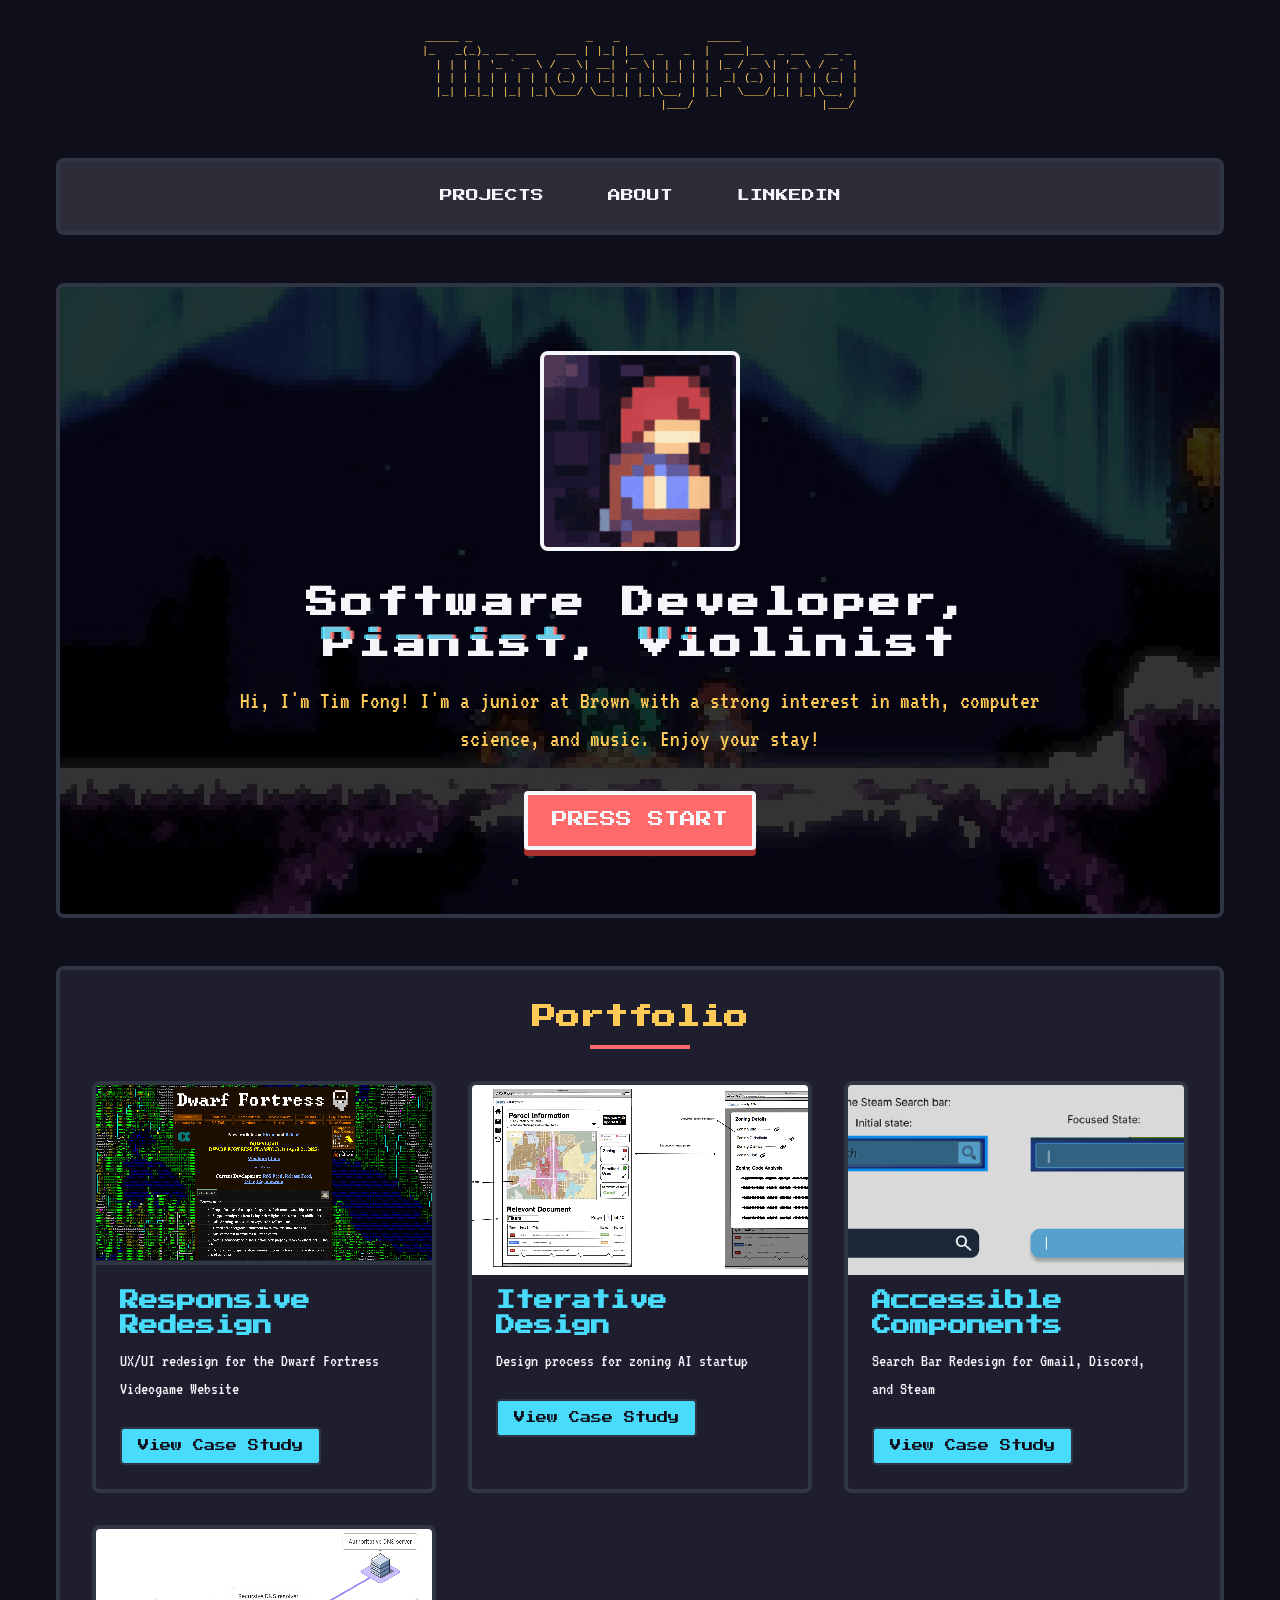
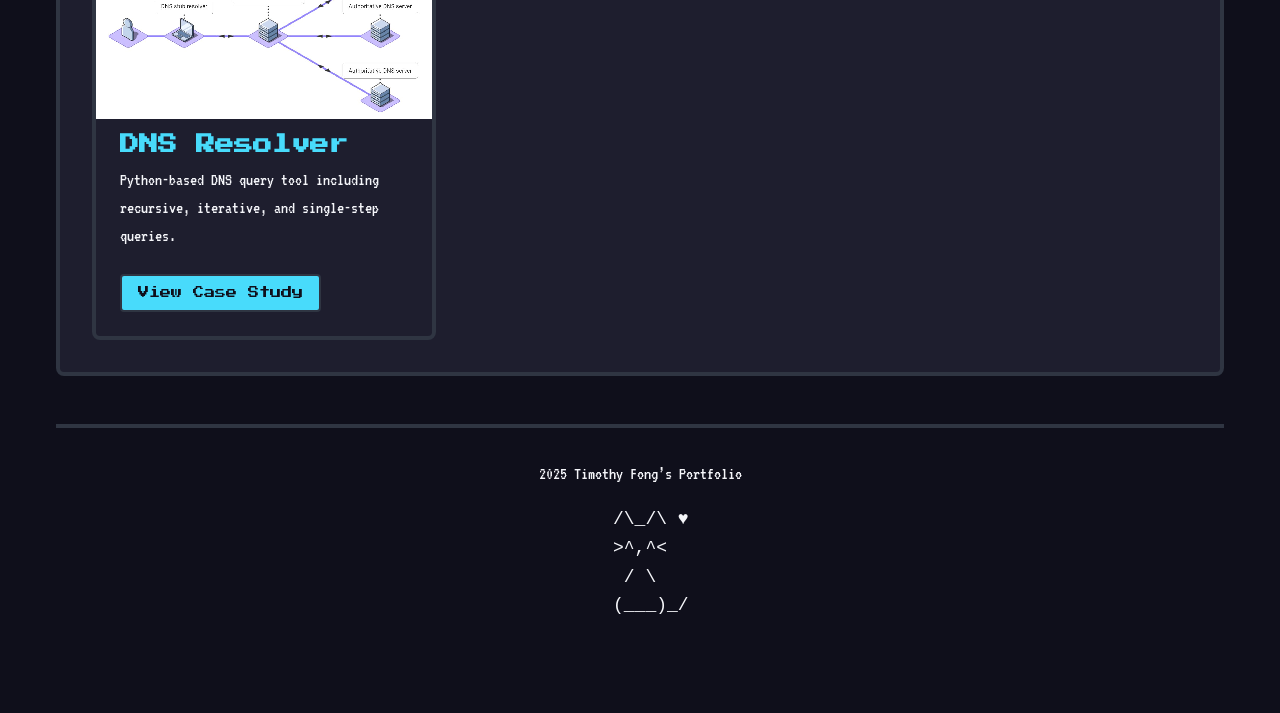
<file: index.html>
<!DOCTYPE html>
<html lang="en">
<head>
  <meta charset="UTF-8">
  <meta name="viewport" content="width=device-width, initial-scale=1.0">
  <title>Pixel Adventure Portfolio</title>
  <link rel="stylesheet" href="styles.css">
  <link href="https://fonts.googleapis.com/css2?family=VT323&display=swap" rel="stylesheet">
  <link href="https://fonts.googleapis.com/css2?family=Press+Start+2P&display=swap" rel="stylesheet">
</head>
<body>
  <div class="game-container">
    <!-- ASCII Art Header -->
    <pre class="ascii-art header-ascii">
_____ _                 _   _             _____                 
|_   _(_)_ __ ___   ___ | |_| |__  _   _  |  ___|__  _ __   __ _ 
  | | | | '_ ` _ \ / _ \| __| '_ \| | | | | |_ / _ \| '_ \ / _` |
  | | | | | | | | | (_) | |_| | | | |_| | |  _| (_) | | | | (_| |
  |_| |_|_| |_| |_|\___/ \__|_| |_|\__, | |_|  \___/|_| |_|\__, |
                                    |___/                   |___/ 
    </pre>
    <!-- Hero Section -->
    <nav class="game-menu">
      <ul>
        <li><a href="#projects" class="menu-item">PROJECTS</a></li>
        <li><a href="#about" class="menu-item">ABOUT</a></li>
        <li><a href="https://www.linkedin.com/in/timfon/" class="menu-item">LINKEDIN</a></li>
      </ul>
    </nav>

    <section id="about" class="hero">
      <div class="pixel-avatar">
        <img src="madeline-celeste.gif" alt="Pixel Avatar">
      </div>
      <div class="hero-content">
        <h1 class="glitch" data-text="Software Developer, Pianist, Violinist">Software Developer, Pianist, Violinist</h1>
        <p class="tagline">Hi, I'm Tim Fong! I'm a junior at Brown with a strong interest in math, computer science, and music. Enjoy your stay!</p>
        <div class="game-button start-button">
          <span>PRESS START</span>
        </div>
      </div>
    </section>


    <!-- Projects Section -->
    <section id="projects" class="projects-section">
      <h2 class="section-title">Portfolio</h2>
      <div class="projects-grid">
        <!-- Project 1 -->
        <div class="project-card">
          <div class="project-image project-1">
            <div style="height: 175px; overflow: hidden;">
              <img src="df.png" alt="Project 1 Thumbnail" style="width: 100%;">
            </div>
          </div>
          <div class="project-info">
            <h3>Responsive Redesign</h3>
            <p>UX/UI redesign for the Dwarf Fortress Videogame Website</p>
            <a href="project1.html" class="pixel-button">View Case Study</a>
          </div>
        </div>

        <!-- Project 2 -->
        <div class="project-card">
          <div class="project-image project-2">
            <div style="height: 190px; overflow: hidden;">
              <img src="spark.png" alt="Project 1 Thumbnail" style="width: 100%; height: 100%; object-fit: cover;">
            </div>
          </div>
          <div class="project-info">
            <h3>Iterative Design</h3>
            <p>Design process for zoning AI startup</p>
            <a href="project2.html" class="pixel-button">View Case Study</a>
          </div>
        </div>

        <!-- Project 3 -->
        <div class="project-card">
          <div class="project-image project-3">
            <div style="height: 190px; overflow: hidden;">
              <img src="search.png" alt="Project 1 Thumbnail" style="width: 100%; height: 100%; object-fit: cover;">
            </div>
          </div>
          <div class="project-info">
            <h3>Accessible Components</h3>
            <p>Search Bar Redesign for Gmail, Discord, and Steam</p>
            <a href="project3.html" class="pixel-button">View Case Study</a>
          </div>
        </div>

        <!-- Project 4 -->
        <div class="project-card">
          <div class="project-image project-4">
            <div style="height: 190px; overflow: hidden;">
              <img src="dns.jpg" alt="Project 1 Thumbnail" style="width: 100%; height: 100%; object-fit: cover;">
            </div>
          </div>
          <div class="project-info">
            <h3>DNS Resolver</h3>
            <p>Python-based DNS query tool including recursive, iterative, and single-step queries.</p>
            <a href="project4.html" class="pixel-button">View Case Study</a>
          </div>
        </div>
      </div>
    </section>



    <!-- Footer -->
    <footer class="game-footer">
      <div class="footer-content">
        <p>2025 Timothy Fong’s Portfolio</p>
        <pre>
  /\_/\ ♥
>^,^<
/ \
  (___)_/
        </pre>
      </div>
    </footer>
  <script src="script.js"></script>
</body>
</html>
</file>
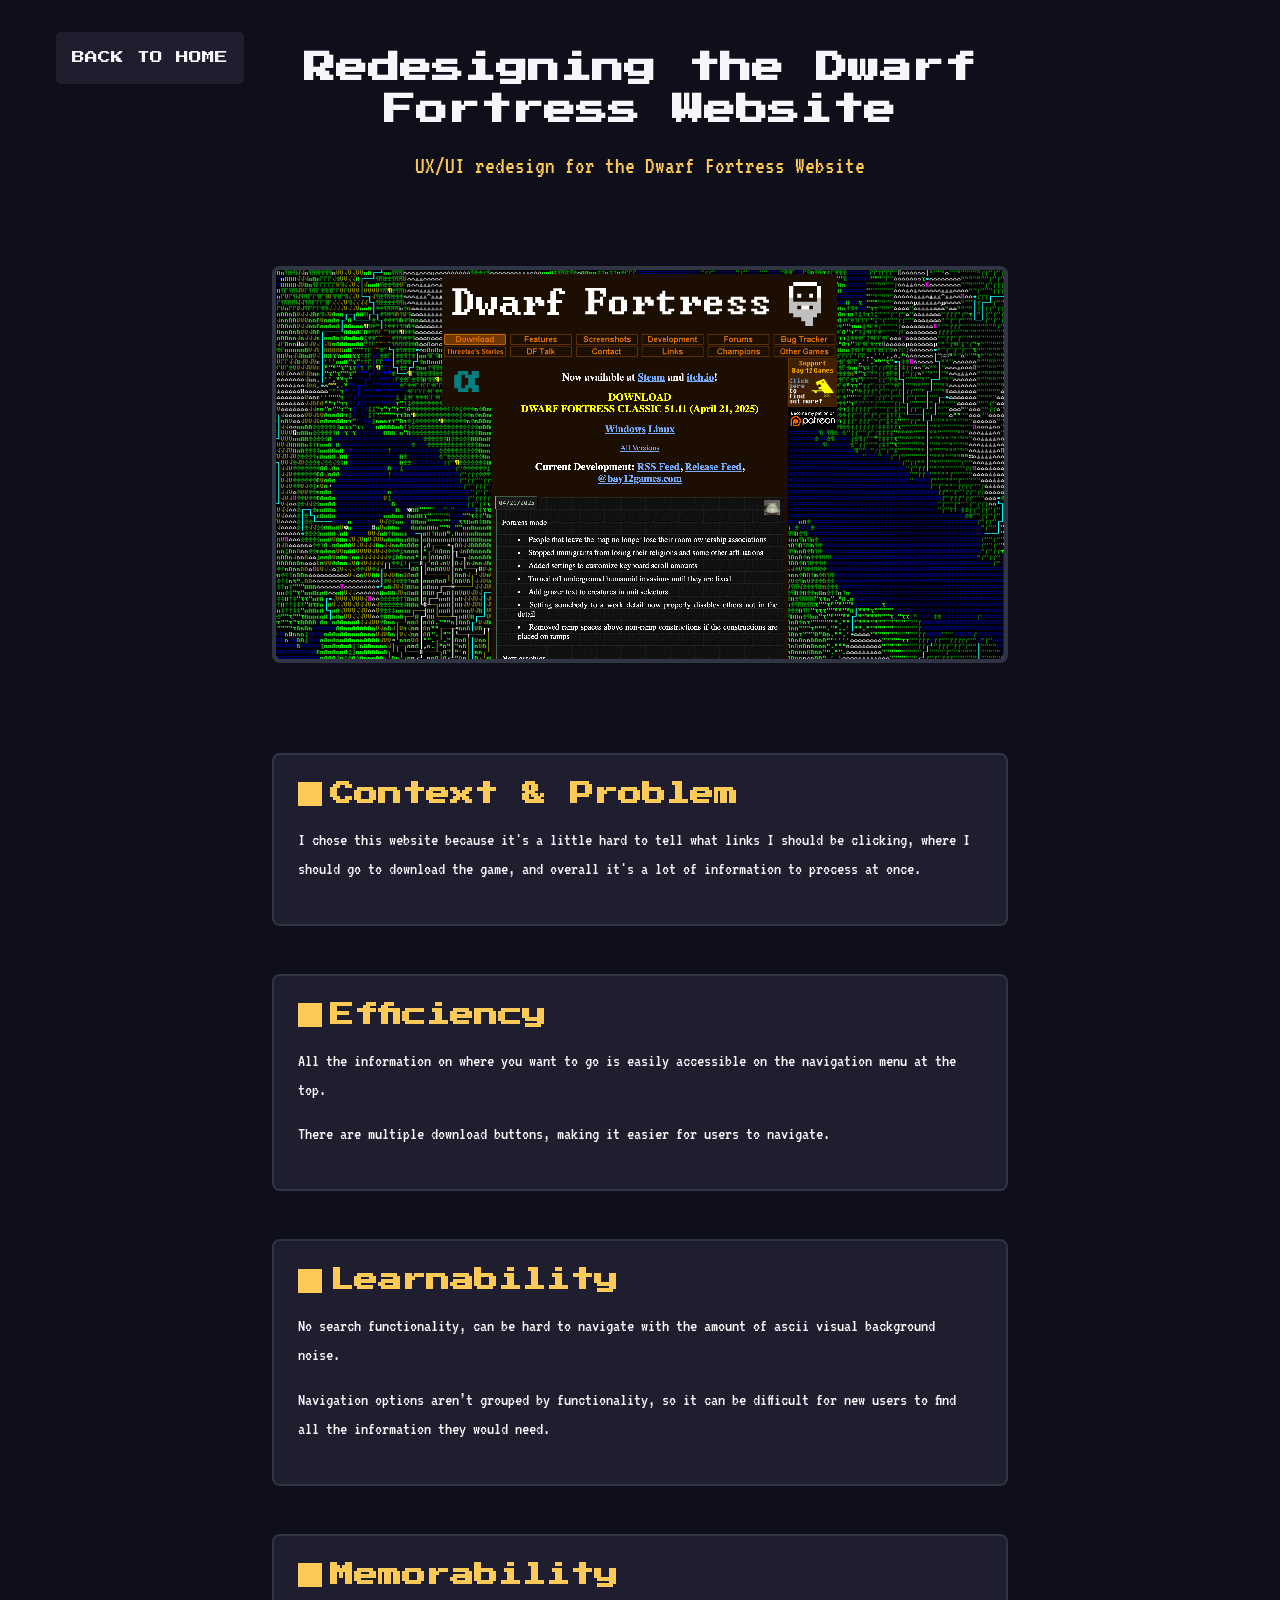
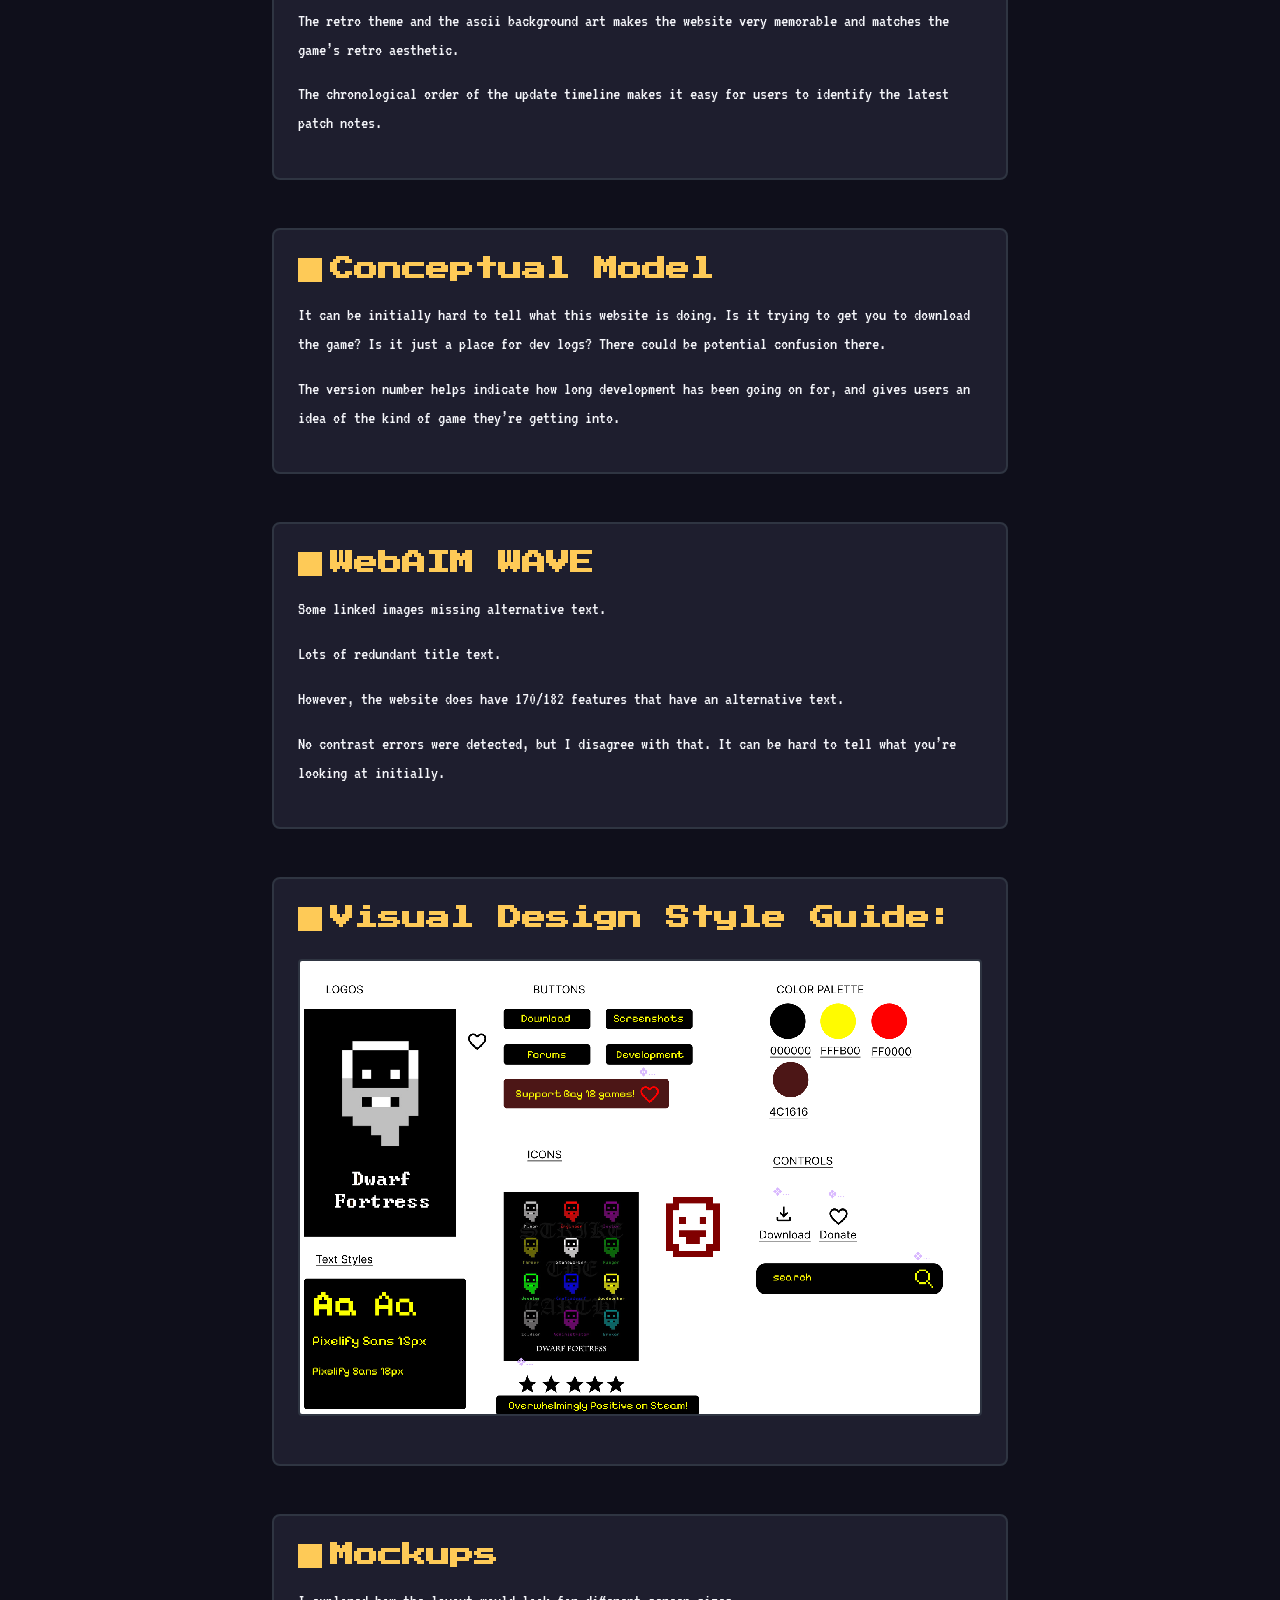
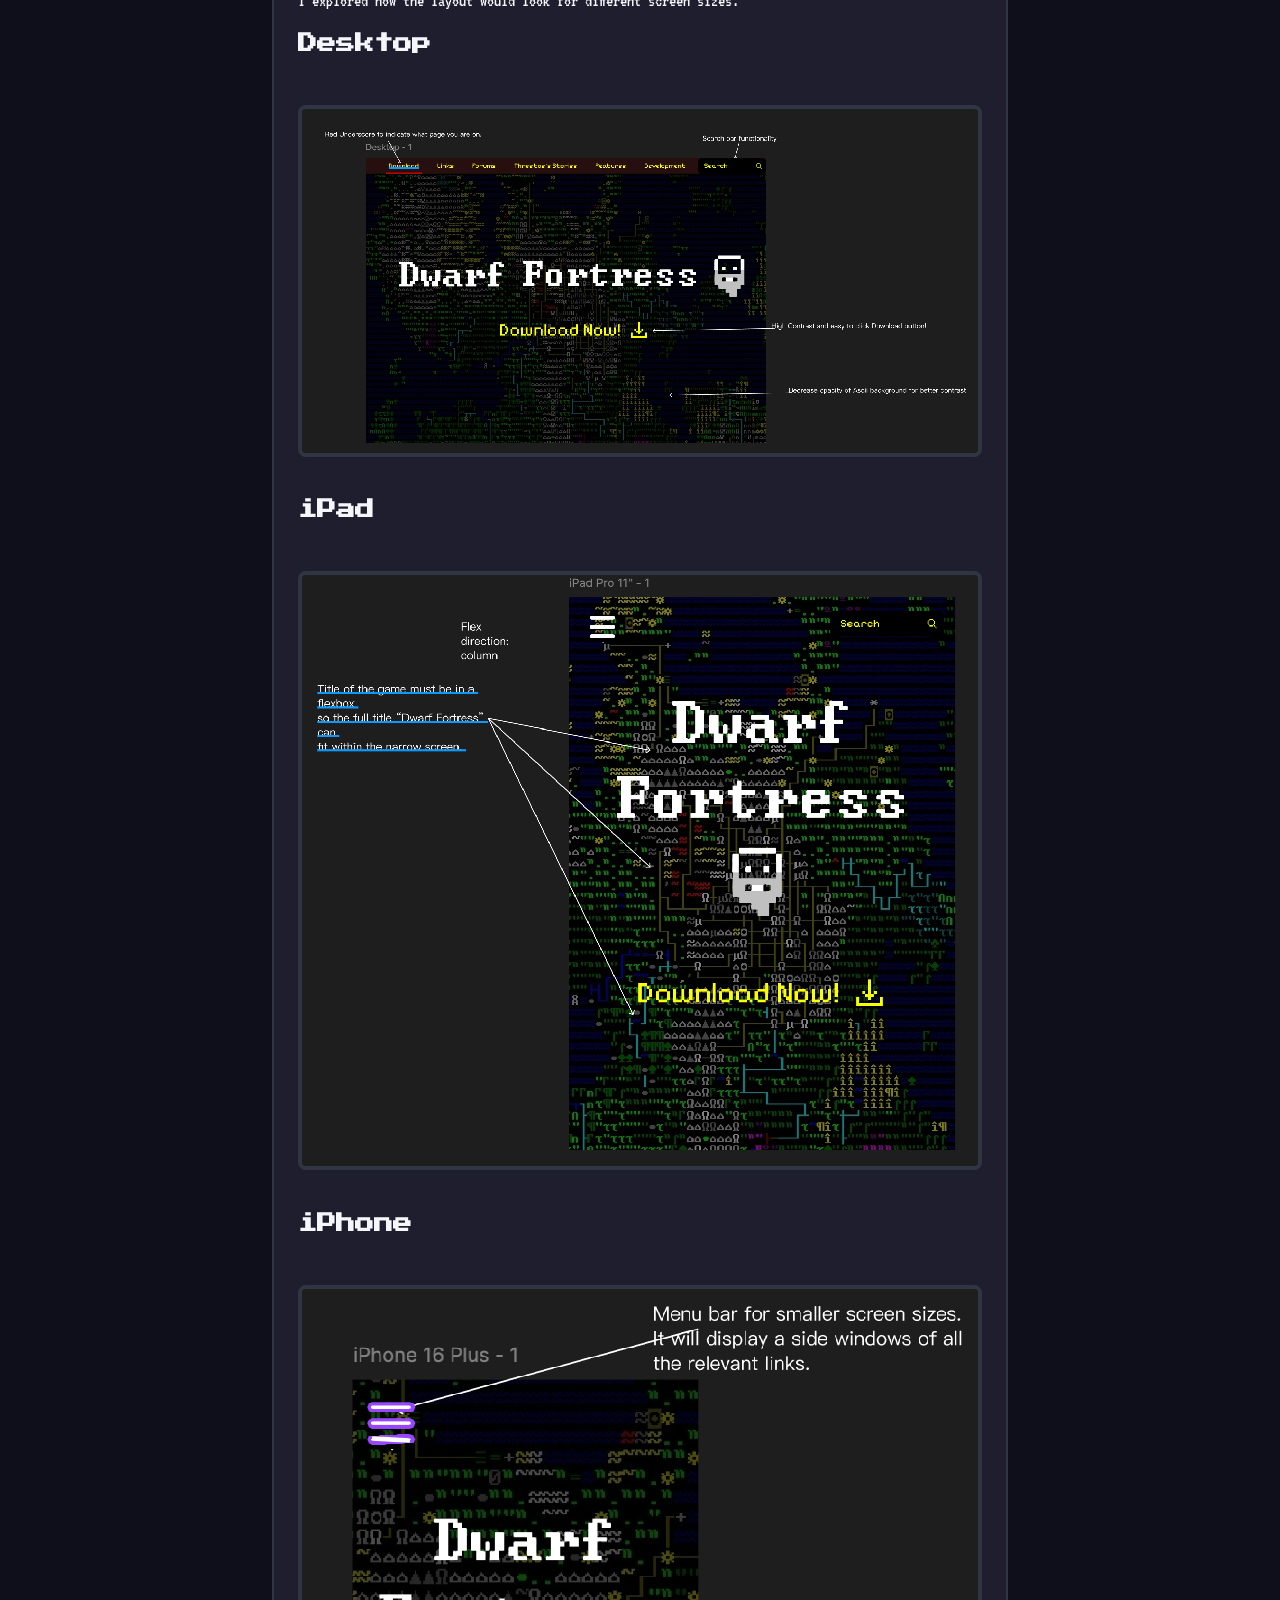
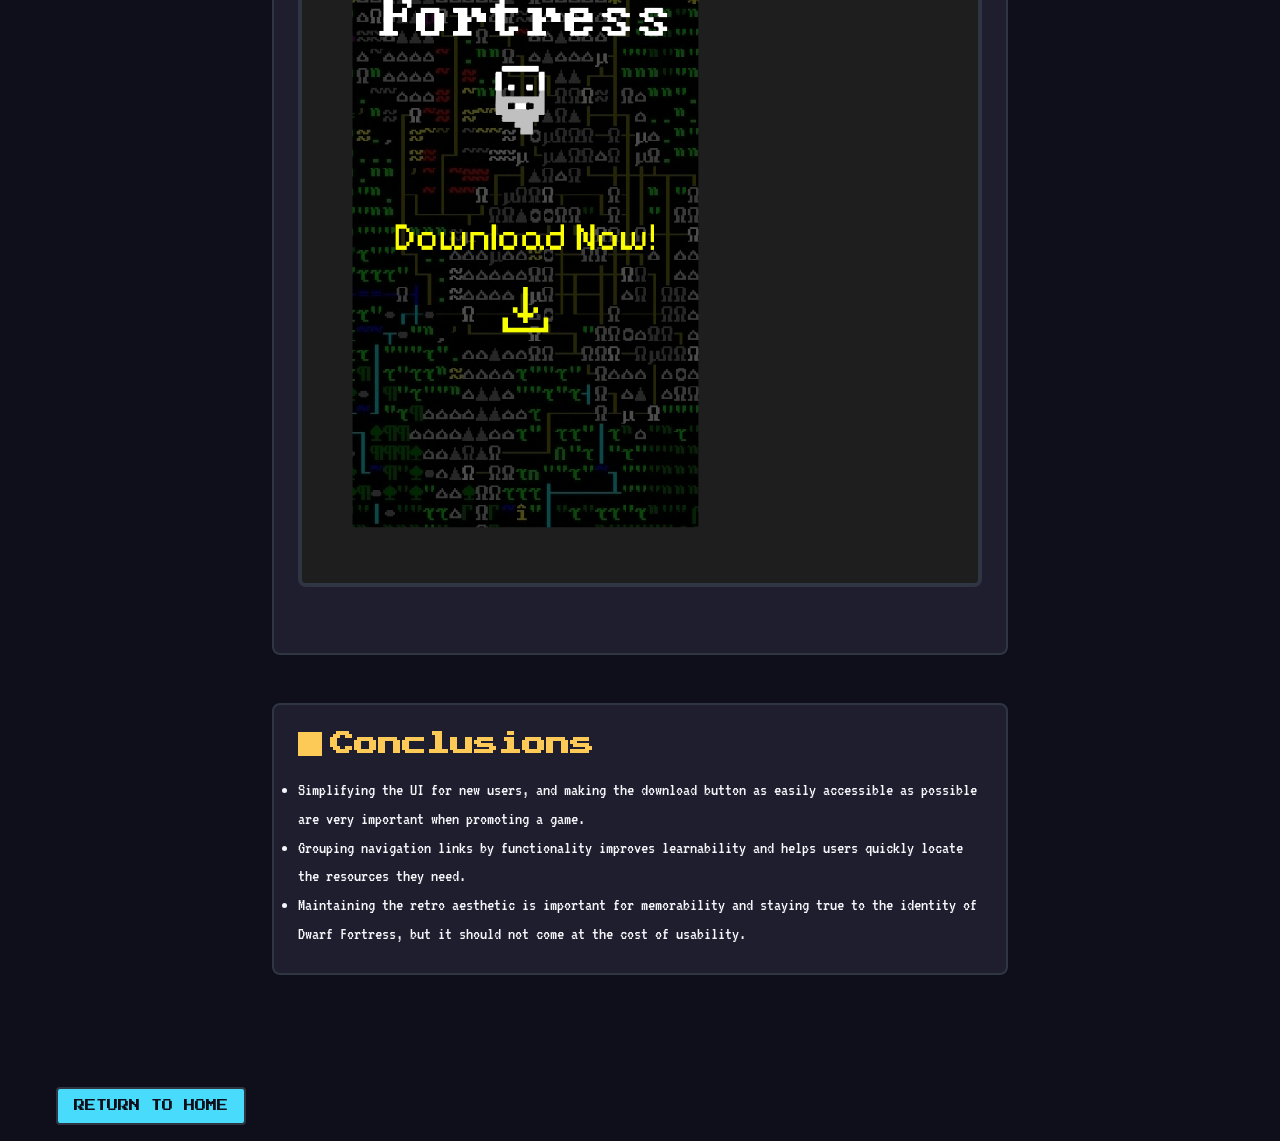
<file: project1.html>
<!DOCTYPE html>
<html lang="en">
<head>
  <meta charset="UTF-8">
  <meta name="viewport" content="width=device-width, initial-scale=1.0">
  <title>Redesigning the Dwarf Fortress Website</title>
  <link rel="stylesheet" href="styles.css">
  <link href="https://fonts.googleapis.com/css2?family=VT323&display=swap" rel="stylesheet">
  <link href="https://fonts.googleapis.com/css2?family=Press+Start+2P&display=swap" rel="stylesheet">
  <style>
    .case-study-container {
      max-width: 800px;
      margin: 0 auto;
      padding: 2rem;
    }
    
    .case-study-header {
      text-align: center;
      margin-bottom: 3rem;
    }
    
    .case-study-image {
      width: 100%;
      height: auto;
      border: 4px solid var(--border-color);
      border-radius: 8px;
      margin: 2rem 0;
    }
    
    .process-section {
      margin: 3rem 0;
      padding: 1.5rem;
      border: 2px solid var(--border-color);
      border-radius: 8px;
      background-color: var(--card-bg);
    }
    
    .process-title {
      display: flex;
      align-items: center;
      gap: 0.5rem;
      margin-bottom: 1rem;
      color: var(--accent-color);
    }
    
    .process-icon {
      width: 24px;
      height: 24px;
      background-color: var(--accent-color);
    }
    
    .image-grid {
      display: grid;
      grid-template-columns: repeat(auto-fit, minmax(200px, 1fr));
      gap: 1rem;
      margin: 1.5rem 0;
    }
    
    .image-grid img {
      width: 100%;
      height: auto;
      border: 2px solid var(--border-color);
      border-radius: 4px;
    }
    
    .back-button {
      display: inline-block;
      margin-top: 2rem;
    }
  </style>
</head>
<body>
  <div class="game-container">
    <a href="index.html" class="menu-item back-button">BACK TO HOME</a>
    
    <div class="case-study-container">
      <div class="case-study-header">
        <h1>Redesigning the Dwarf Fortress Website</h1>
        <p class="tagline">UX/UI redesign for the Dwarf Fortress Website</p>
      </div>
      
      <img src="/df.png" alt="Mobile App Redesign Cover Image" class="case-study-image">
      
      <div class="process-section">
        <h2 class="process-title">
          <div class="process-icon"></div>
          Context & Problem
        </h2>
        <p>I chose this website because it's a little hard to tell what links I should be clicking, where I should go to download the game, and overall it's a lot of information to process at once.
        </p>
        
        
      </div>
      <div class="process-section">
        <h2 class="process-title">
          <div class="process-icon"></div>
          Efficiency
        </h2>
        
        <p>All the information on where you want to go is easily accessible on the navigation menu at the top.
          
        </p>
        <p>There are multiple download buttons, making it easier for users to navigate.</p>
      </div>
      <div class="process-section">
        <h2 class="process-title">
          <div class="process-icon"></div>
          Learnability
        </h2>
        <p>No search functionality, can be hard to navigate with the amount of ascii visual background noise.</p>
        <p>Navigation options aren’t grouped by functionality, so it can be difficult for new users to find all the information they would need.</p>
      </div>
      <div class="process-section">
        <h2 class="process-title">
          <div class="process-icon"></div>
          Memorability
        </h2>
        <p>The retro theme and the ascii background art makes the website very memorable and matches the game’s retro aesthetic.</p>
        <p>The chronological order of the update timeline makes it easy for users to identify the latest patch notes.</p>
      </div>
      <div class="process-section">
        <h2 class="process-title">
          <div class="process-icon"></div>
          Conceptual Model
        </h2>
        <p>It can be initially hard to tell what this website is doing. Is it trying to get you to download the game? Is it just a place for dev logs? There could be potential confusion there.</p>
        <p>The version number helps indicate how long development has been going on for, and gives users an idea of the kind of game they’re getting into.</p>
      </div>
      <div class="process-section">
        <h2 class="process-title">
          <div class="process-icon"></div>
          WebAIM WAVE
        </h2>
        <p>Some linked images missing alternative text.</p>
        <p>Lots of redundant title text.</p>
        <p>However, the website does have 170/182 features that have an alternative text.</p>
        <p>No contrast errors were detected, but I disagree with that. It can be hard to tell what you’re looking at initially.</p>
      </div>
      
      <div class="process-section">
        <h2 class="process-title">
          <div class="process-icon"></div>
          Visual Design Style Guide:
        </h2>
        
        <div class="image-grid">
          
          <img src="/style.png?height=150&width=500" alt="User persona 1">
        </div>
      </div>
      
      <div class="process-section">
        <h2 class="process-title">
          <div class="process-icon"></div>
          Mockups
        </h2>
        <p>I explored how the layout would look for different screen sizes.</p>
        
        <h3>Desktop</h3>
        <img src="/desktop.png" alt="Dashboard Iteration 1" class="case-study-image">
        
        <h3>iPad</h3>
        <img src="/ipad.png" alt="Dashboard Iteration 2" class="case-study-image">
        
        <h3>iPhone</h3>
        <img src="/phone.png" alt="Final Dashboard Design" class="case-study-image">
      </div>
      
      <div class="process-section">
        <h2 class="process-title">
          <div class="process-icon"></div>
          Conclusions
        </h2>
        <ul>
          <li>Simplifying the UI for new users, and making the download button as easily accessible as possible are very important when promoting a game. </li>
          <li>Grouping navigation links by functionality improves learnability and helps users quickly locate the resources they need.</li>
          <li>Maintaining the retro aesthetic is important for memorability and staying true to the identity of Dwarf Fortress, but it should not come at the cost of usability.
          </li>
        </ul>
      </div>
    </div>
    
    <a href="index.html" class="pixel-button back-button">RETURN TO HOME</a>
  </div>
</body>
</html>
</file>
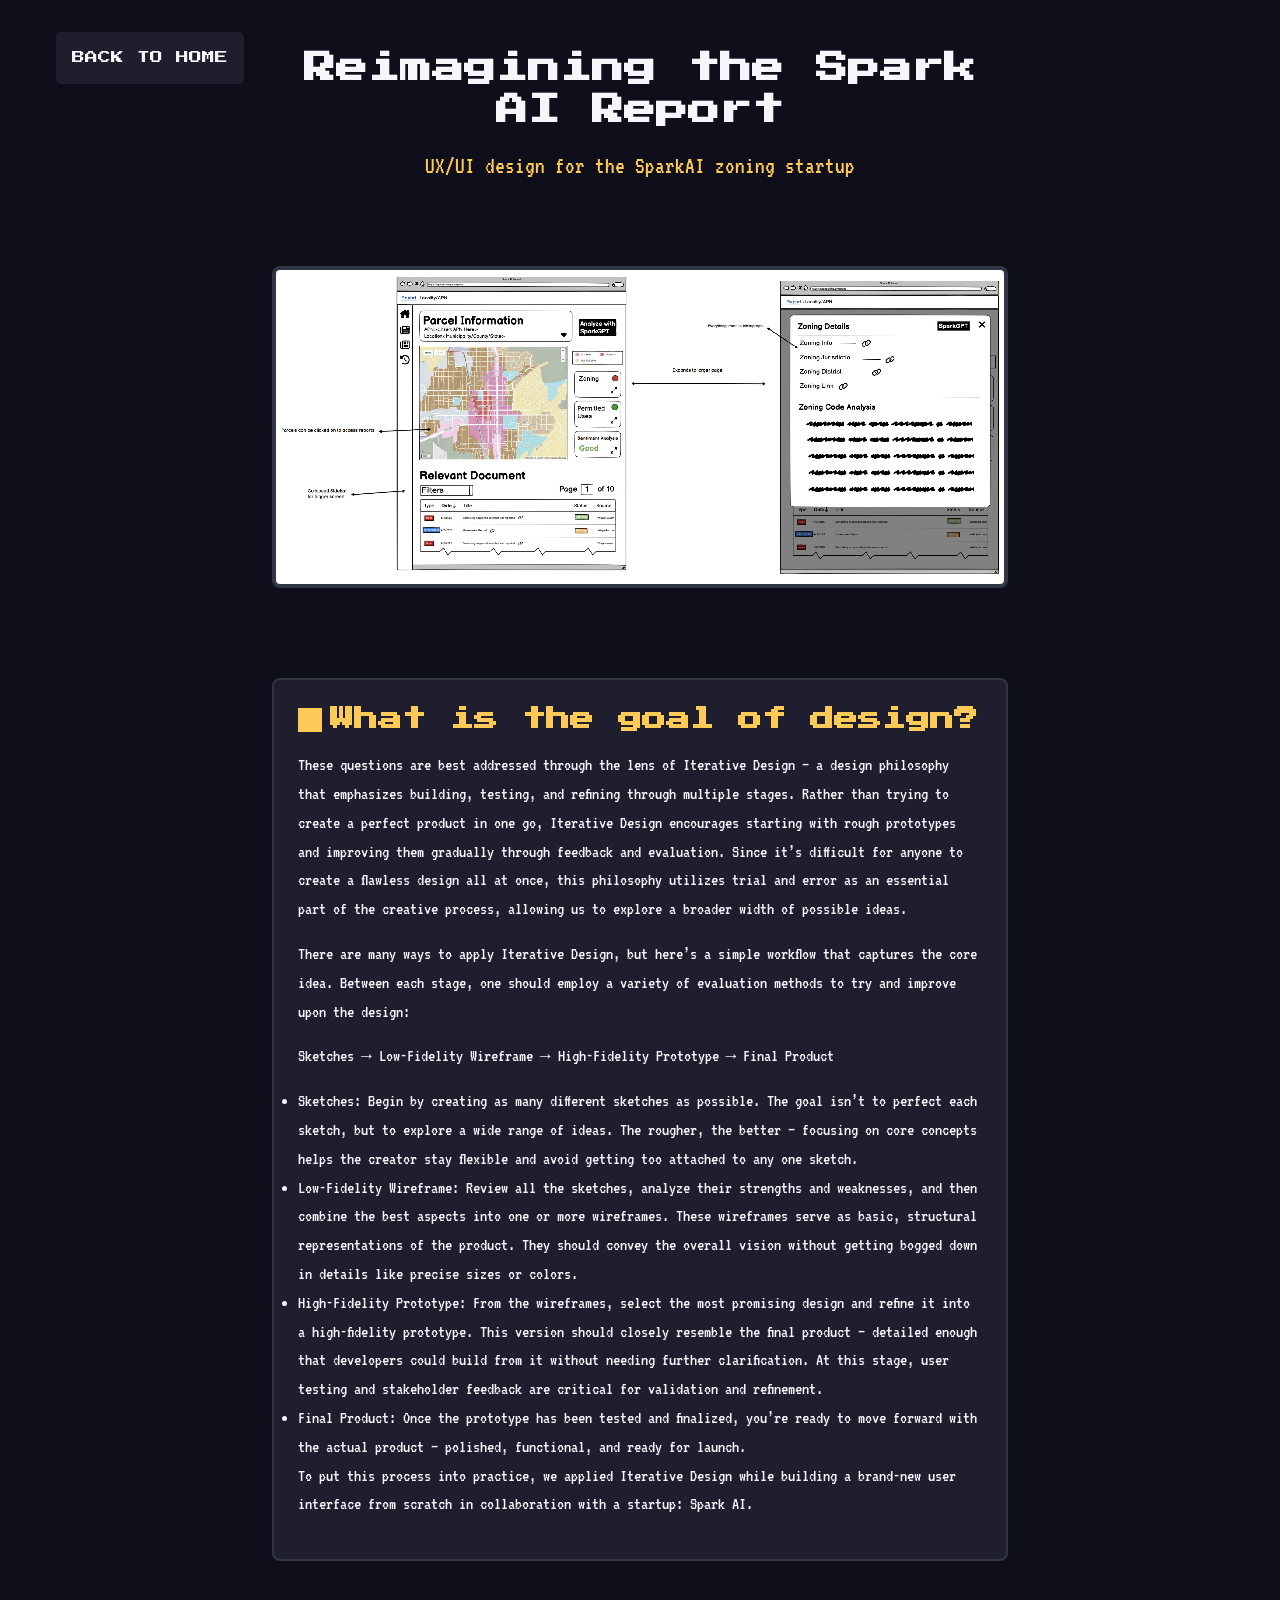
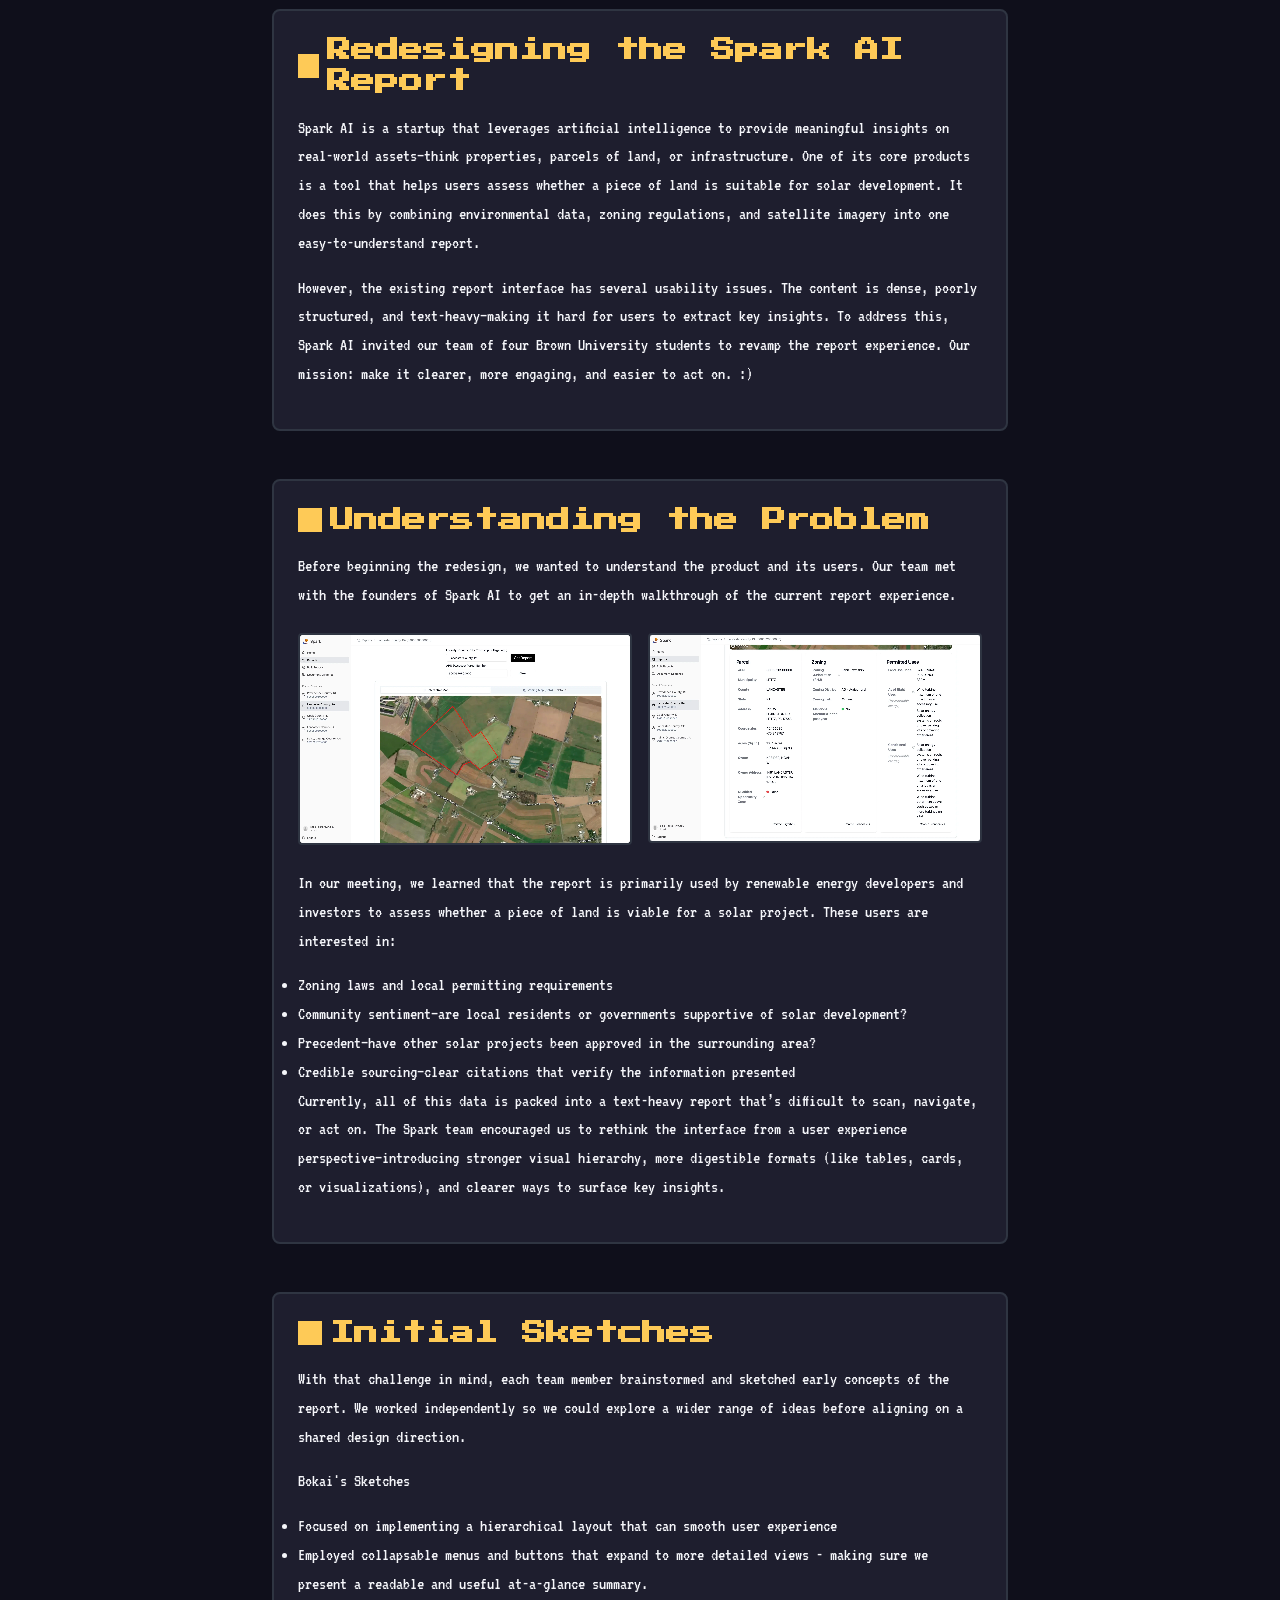
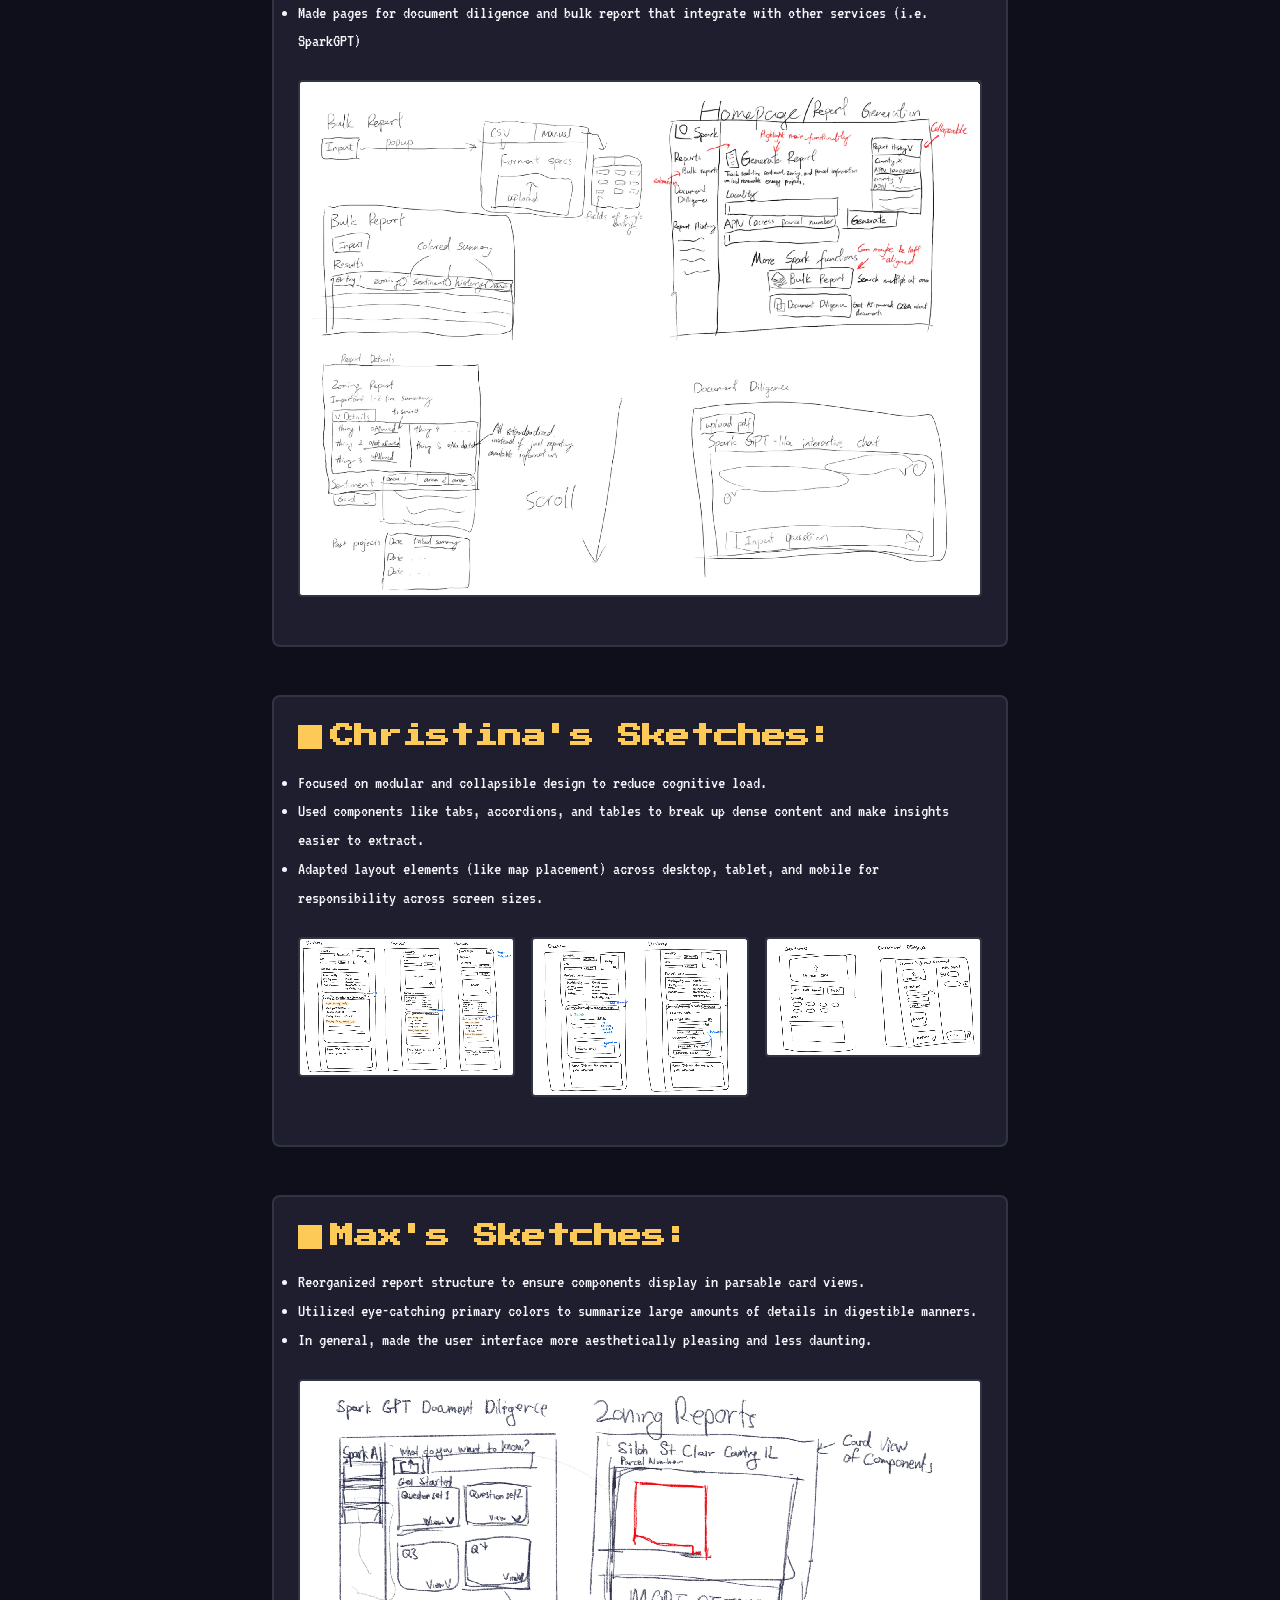
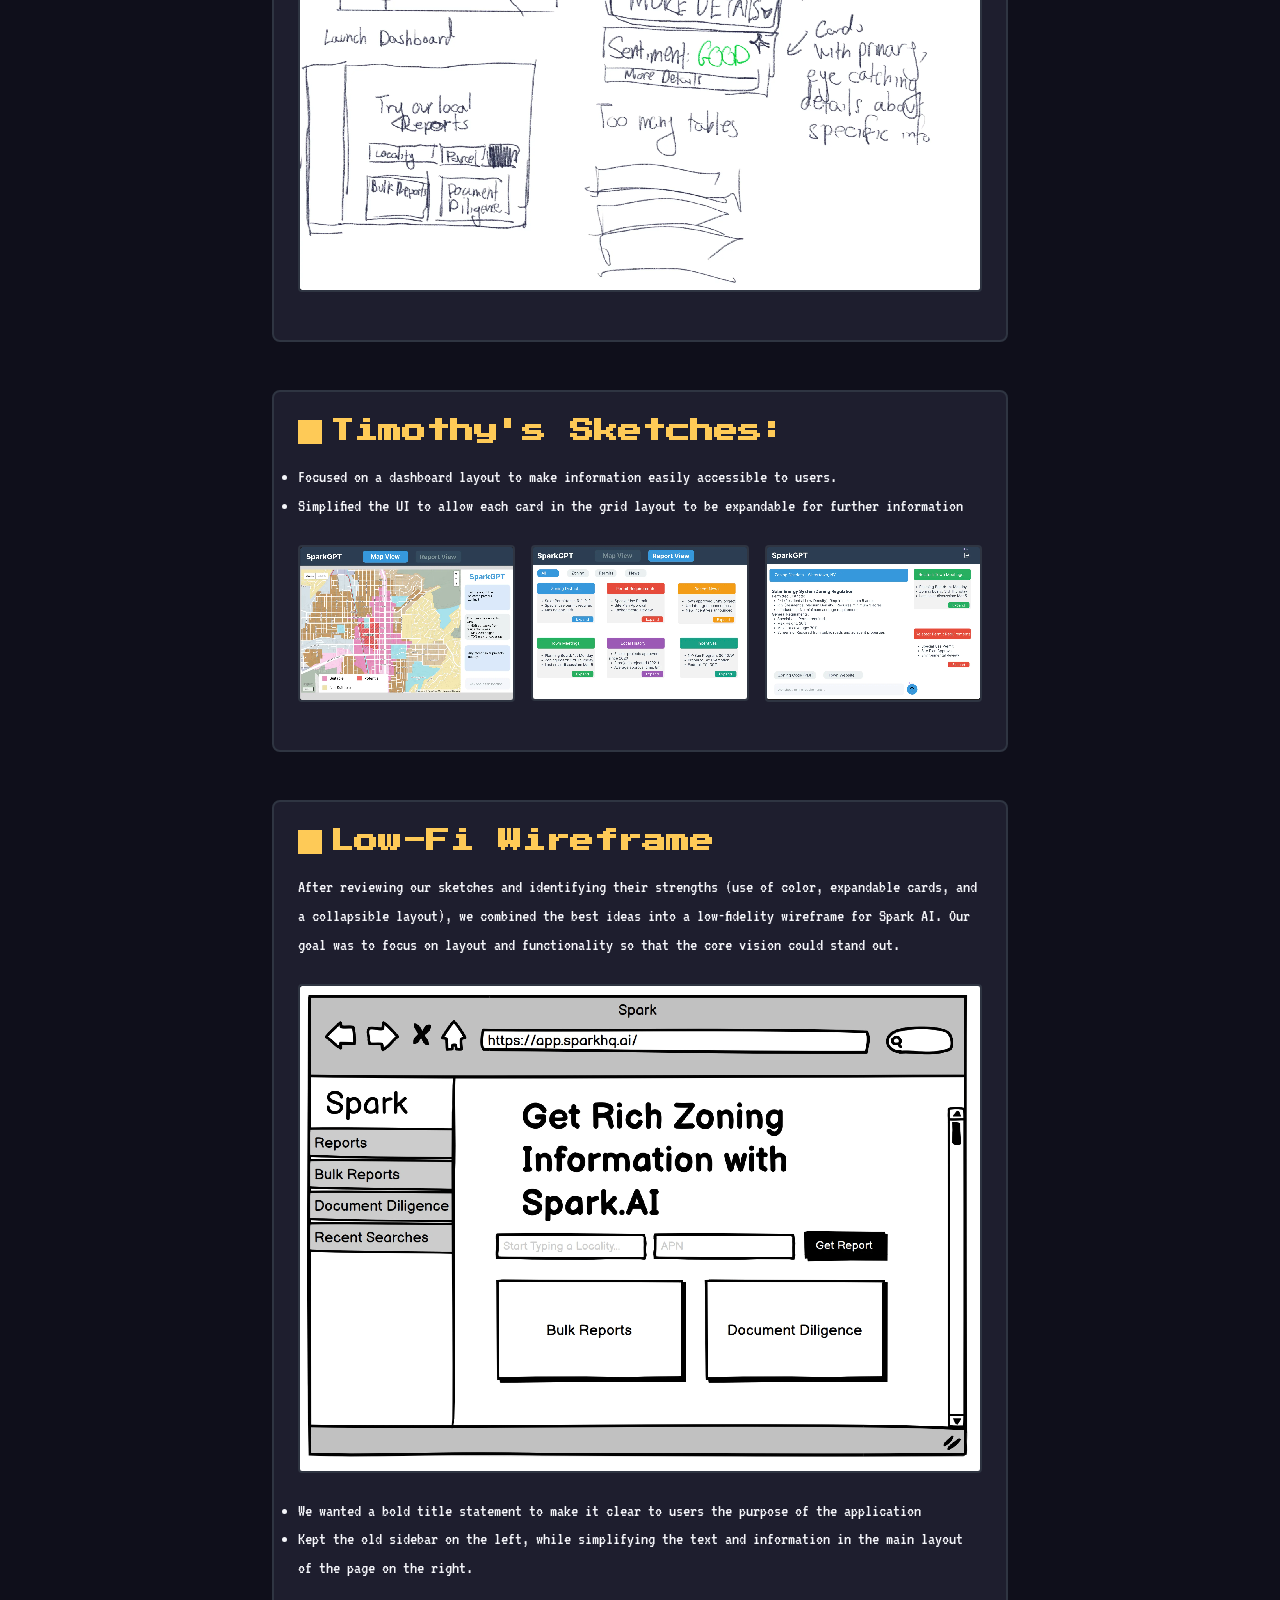
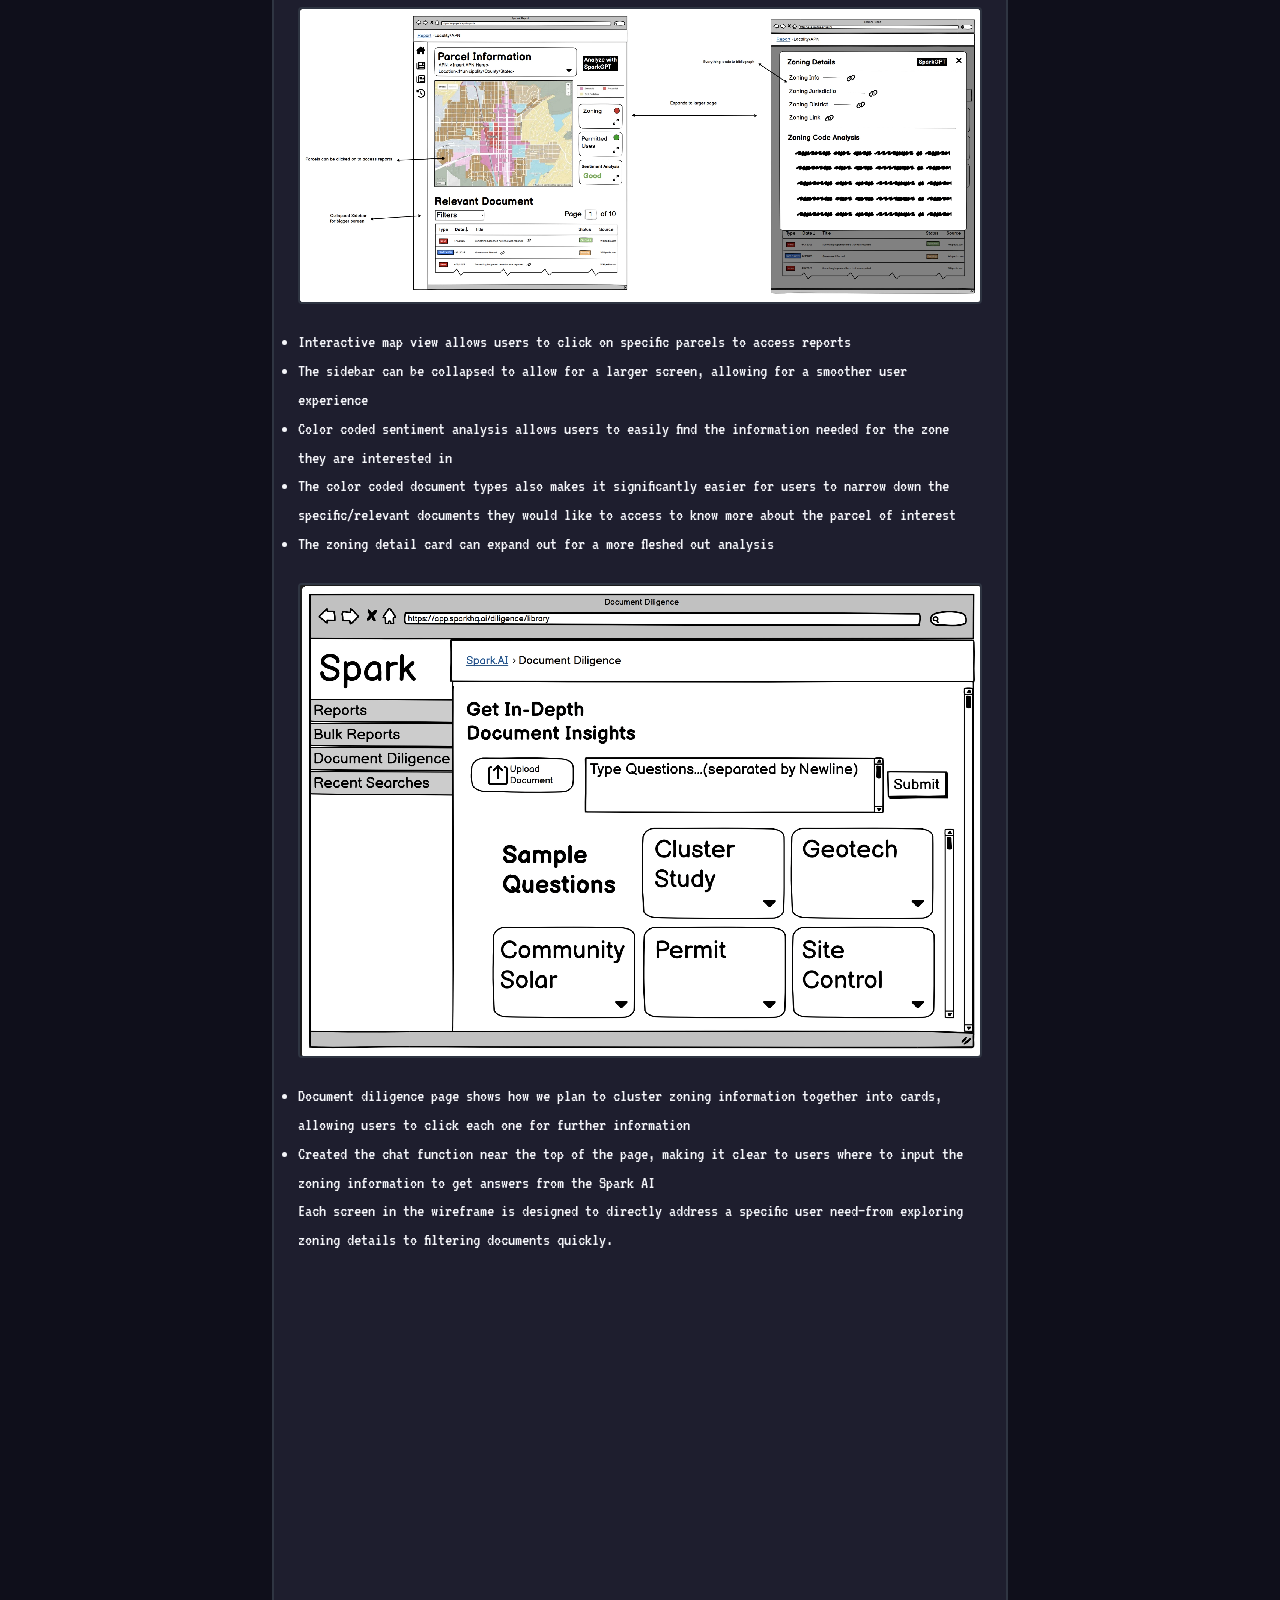
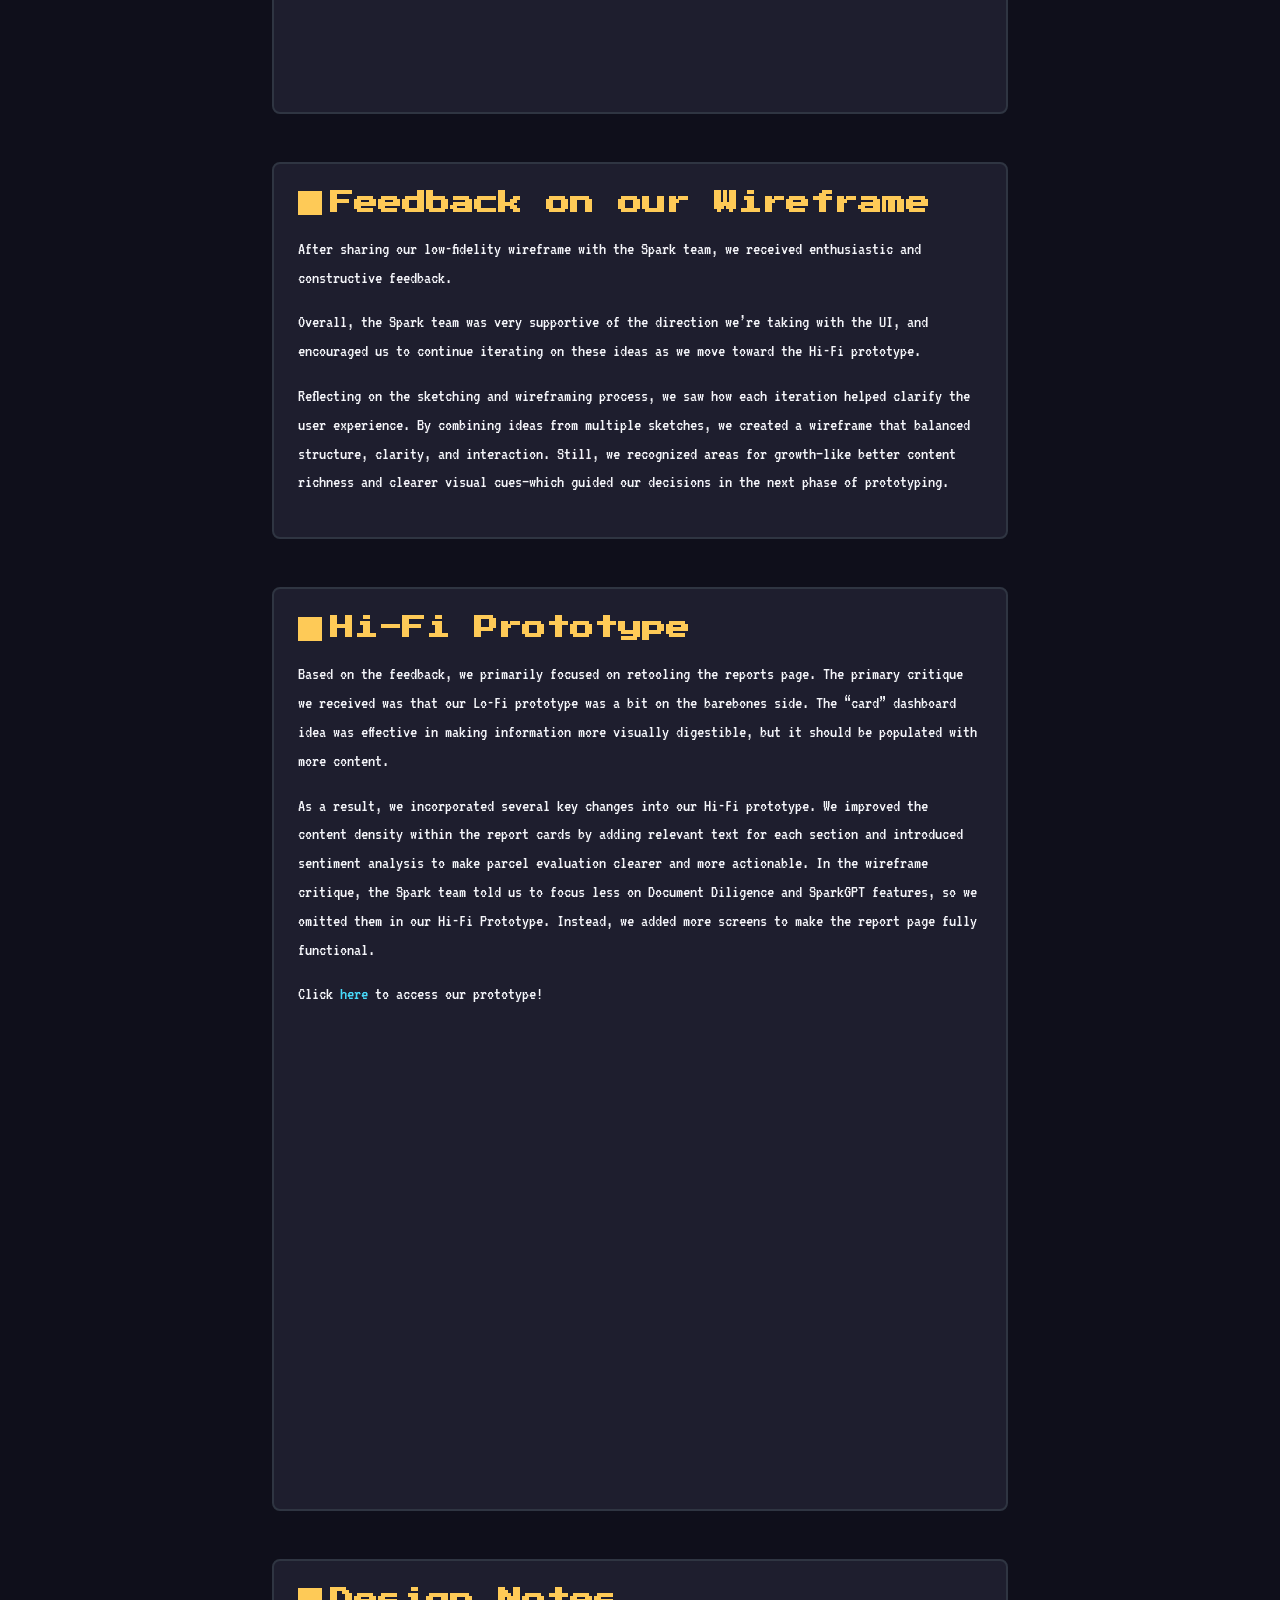
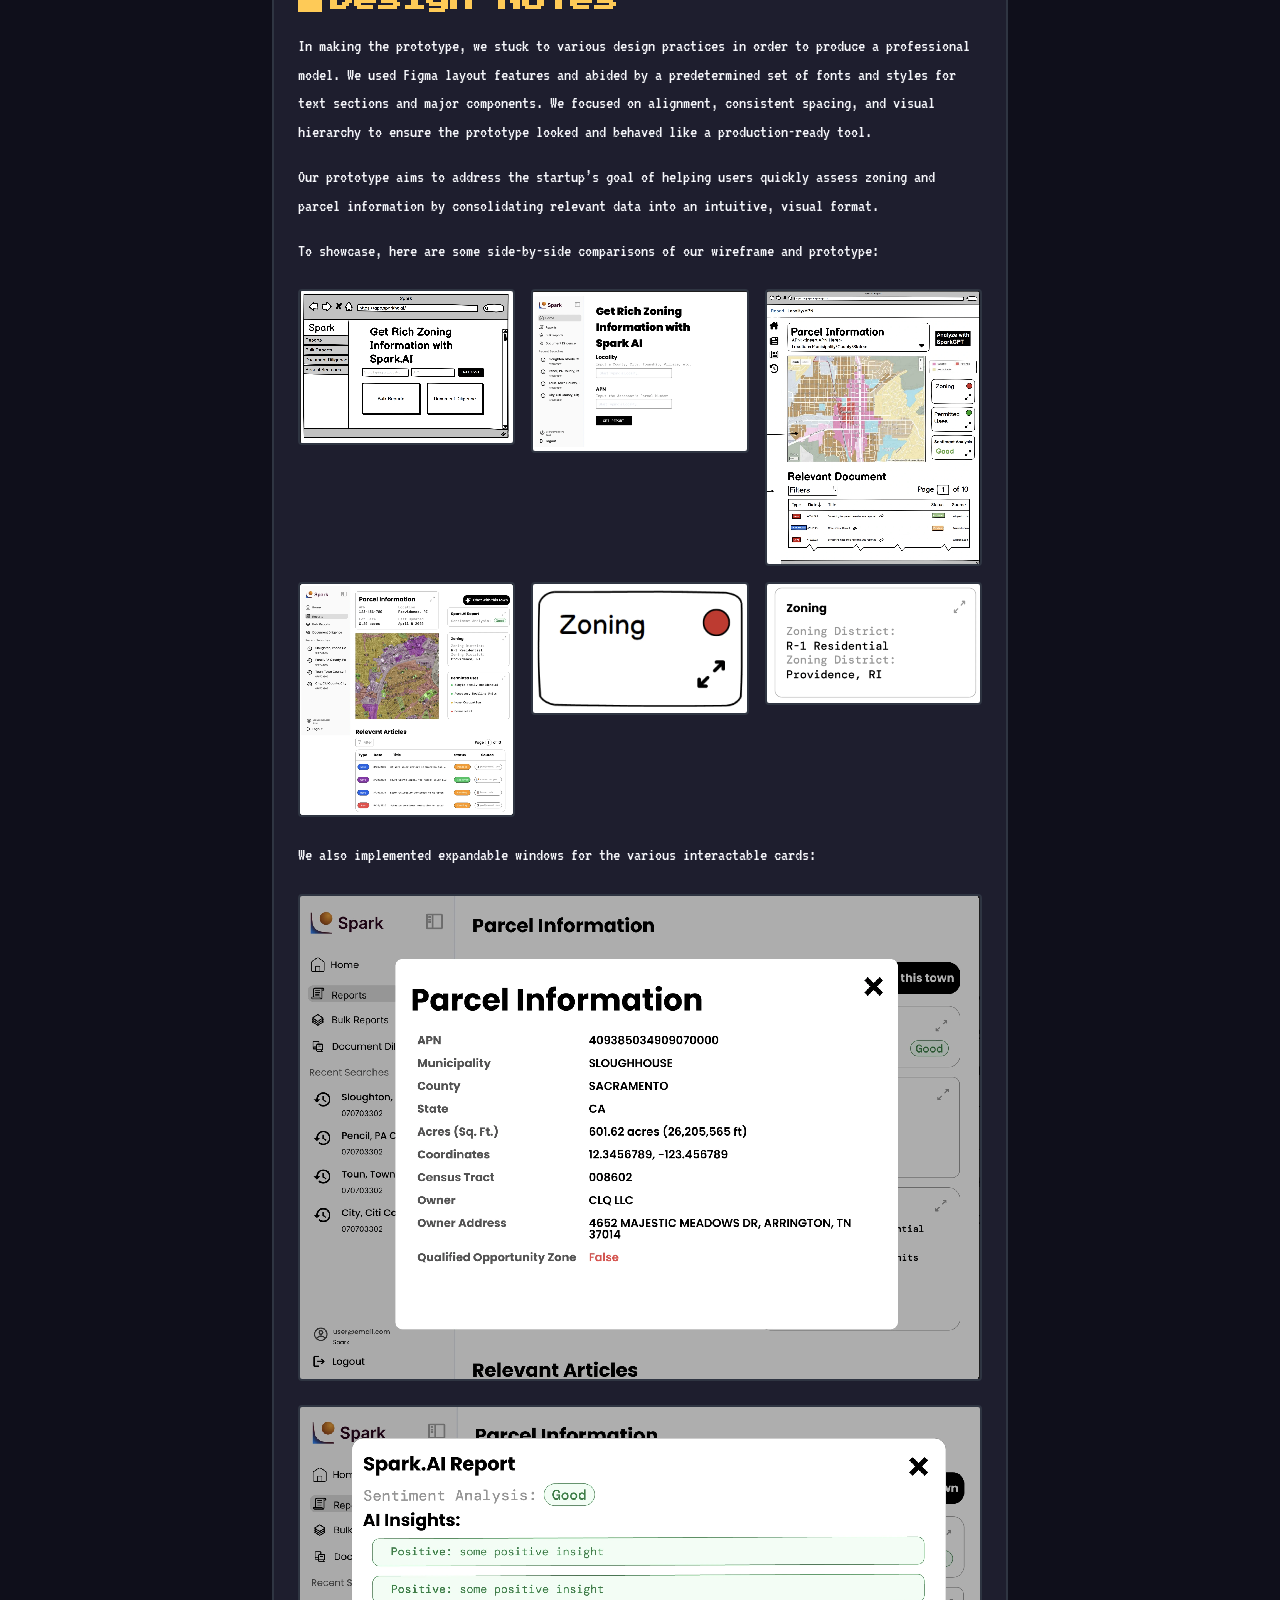
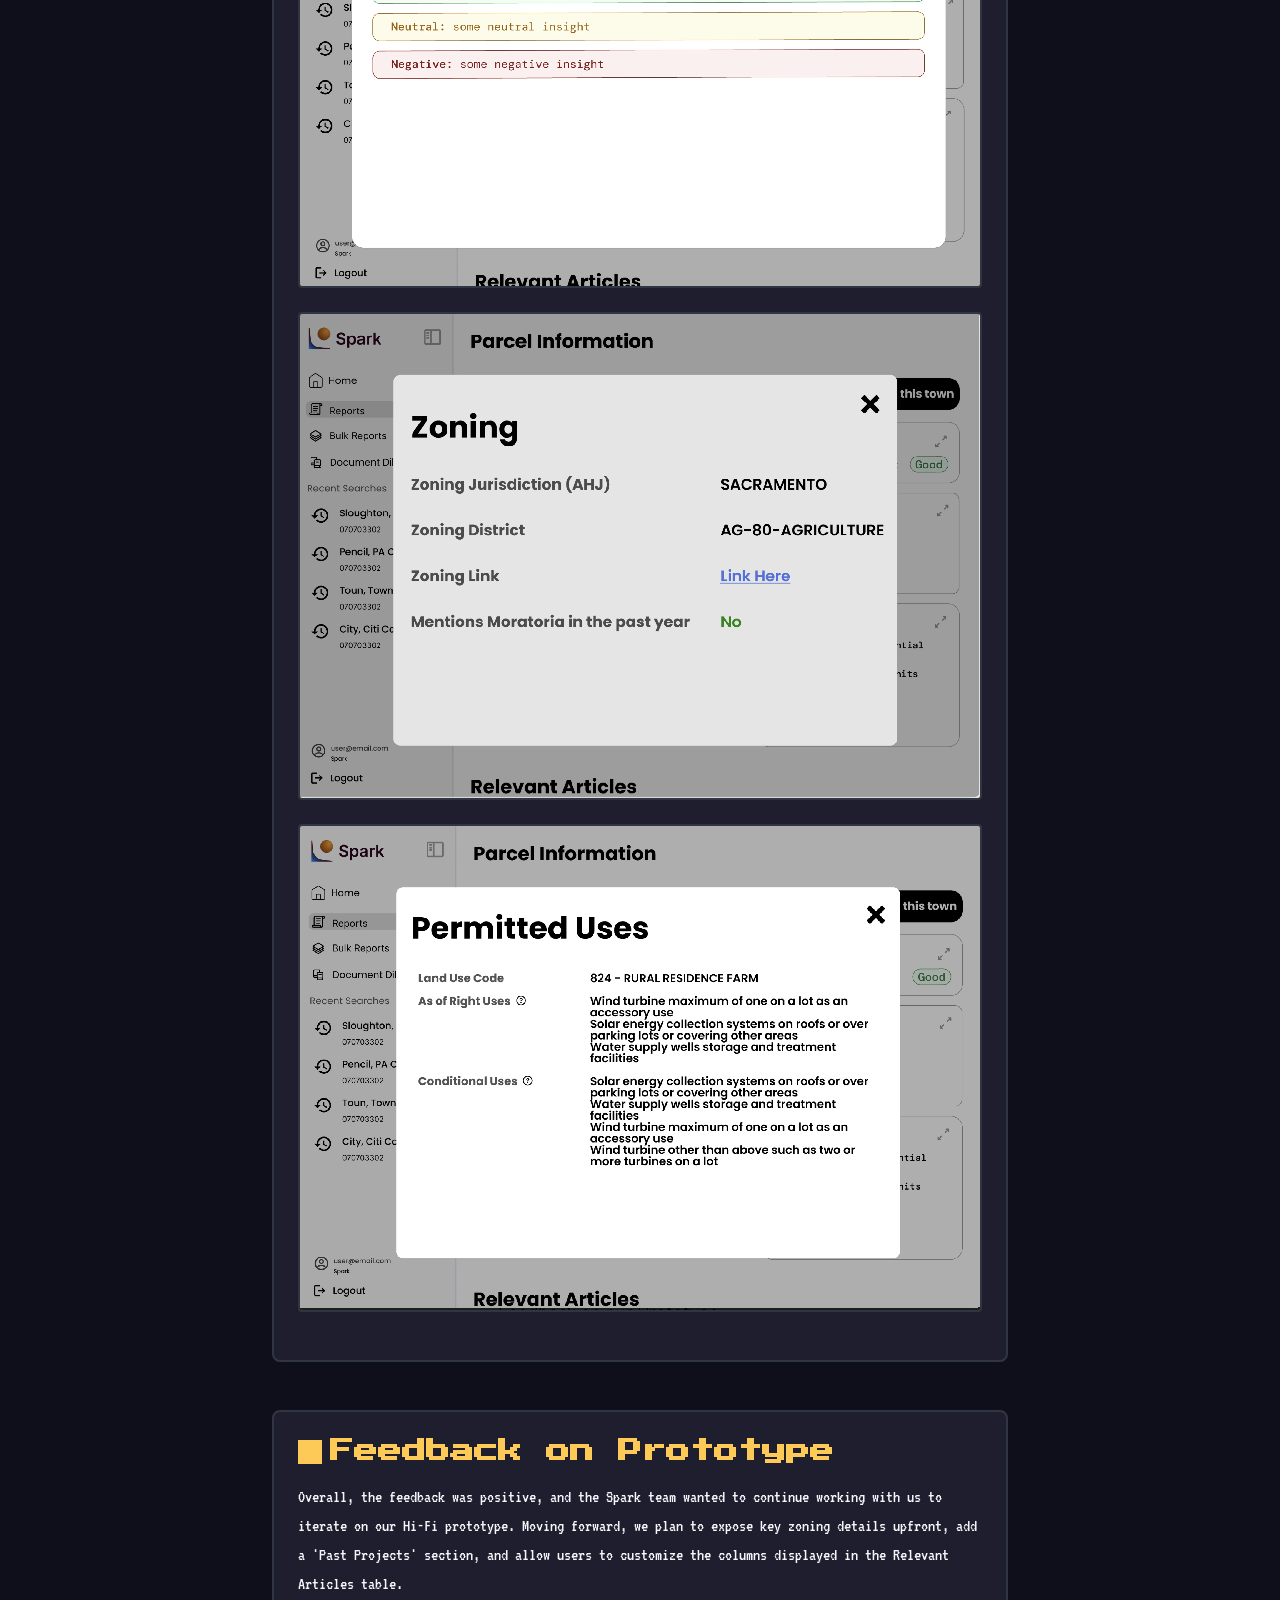
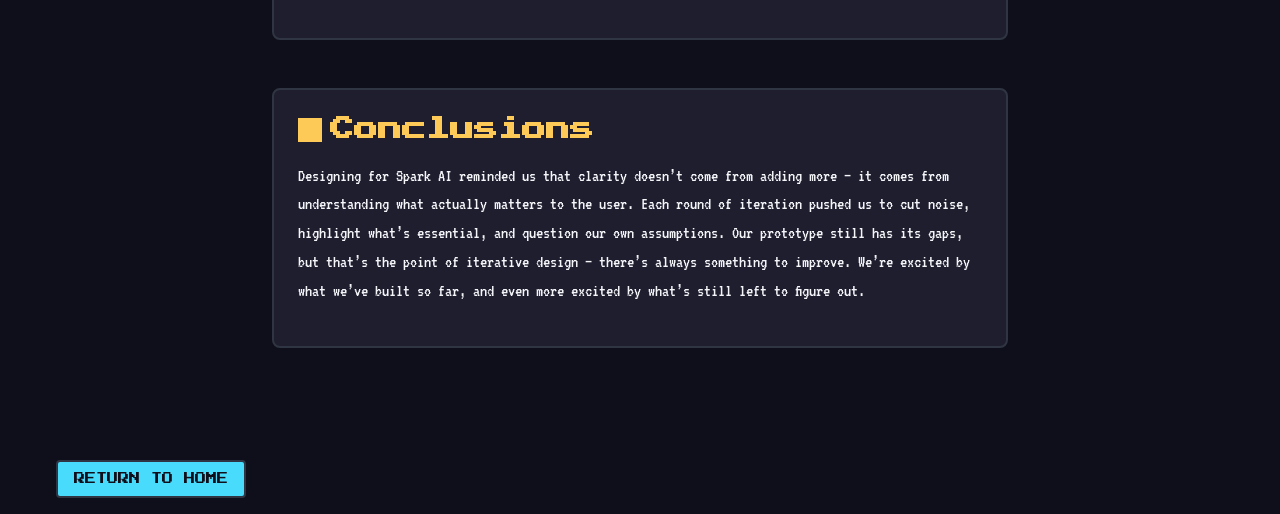
<file: project2.html>
<!DOCTYPE html>
<html lang="en">
<head>
  <meta charset="UTF-8">
  <meta name="viewport" content="width=device-width, initial-scale=1.0">
  <title>Redesigning the Dwarf Fortress Website</title>
  <link rel="stylesheet" href="styles.css">
  <link href="https://fonts.googleapis.com/css2?family=VT323&display=swap" rel="stylesheet">
  <link href="https://fonts.googleapis.com/css2?family=Press+Start+2P&display=swap" rel="stylesheet">
  <style>
    .case-study-container {
      max-width: 800px;
      margin: 0 auto;
      padding: 2rem;
    }
    
    .case-study-header {
      text-align: center;
      margin-bottom: 3rem;
    }
    
    .case-study-image {
      width: 100%;
      height: auto;
      border: 4px solid var(--border-color);
      border-radius: 8px;
      margin: 2rem 0;
    }
    
    .process-section {
      margin: 3rem 0;
      padding: 1.5rem;
      border: 2px solid var(--border-color);
      border-radius: 8px;
      background-color: var(--card-bg);
    }
    
    .process-title {
      display: flex;
      align-items: center;
      gap: 0.5rem;
      margin-bottom: 1rem;
      color: var(--accent-color);
    }
    
    .process-icon {
      width: 24px;
      height: 24px;
      background-color: var(--accent-color);
    }
    
    .image-grid {
      display: grid;
      grid-template-columns: repeat(auto-fit, minmax(200px, 1fr));
      gap: 1rem;
      margin: 1.5rem 0;
    }
    
    .image-grid img {
      width: 100%;
      height: auto;
      border: 2px solid var(--border-color);
      border-radius: 4px;
    }
    
    .back-button {
      display: inline-block;
      margin-top: 2rem;
    }
  </style>
</head>
<body>
  <div class="game-container">
    <a href="index.html" class="menu-item back-button">BACK TO HOME</a>
    
    <div class="case-study-container">
      <div class="case-study-header">
        <h1>Reimagining the Spark AI Report
        </h1>
        <p class="tagline">UX/UI design for the SparkAI zoning startup</p>
      </div>
      
      <img src="/spark.png" alt="App Redesign Cover Image" class="case-study-image">
      
      <div class="process-section">
        <h2 class="process-title">
          <div class="process-icon"></div>
          What is the goal of design?
        </h2>
        <p>These questions are best addressed through the lens of Iterative Design — a design philosophy that emphasizes building, testing, and refining through multiple stages. Rather than trying to create a perfect product in one go, Iterative Design encourages starting with rough prototypes and improving them gradually through feedback and evaluation. Since it’s difficult for anyone to create a flawless design all at once, this philosophy utilizes trial and error as an essential part of the creative process, allowing us to explore a broader width of possible ideas.
        </p>
        <p>There are many ways to apply Iterative Design, but here’s a simple workflow that captures the core idea. Between each stage, one should employ a variety of evaluation methods to try and improve upon the design:
        </p>

        <p>Sketches → Low-Fidelity Wireframe → High-Fidelity Prototype → Final Product
        </p>

        <ul>
          <li>Sketches: Begin by creating as many different sketches as possible. The goal isn’t to perfect each sketch, but to explore a wide range of ideas. The rougher, the better — focusing on core concepts helps the creator stay flexible and avoid getting too attached to any one sketch.</li>
          <li>Low-Fidelity Wireframe: Review all the sketches, analyze their strengths and weaknesses, and then combine the best aspects into one or more wireframes. These wireframes serve as basic, structural representations of the product. They should convey the overall vision without getting bogged down in details like precise sizes or colors.</li>
          <li>High-Fidelity Prototype: From the wireframes, select the most promising design and refine it into a high-fidelity prototype. This version should closely resemble the final product — detailed enough that developers could build from it without needing further clarification. At this stage, user testing and stakeholder feedback are critical for validation and refinement.
          </li>
          <li>Final Product: Once the prototype has been tested and finalized, you’re ready to move forward with the actual product — polished, functional, and ready for launch.
          </li>
        </ul>
        <p>To put this process into practice, we applied Iterative Design while building a brand-new user interface from scratch in collaboration with a startup: Spark AI.

        </p>
      </div>
      <div class="process-section">
        <h2 class="process-title">
          <div class="process-icon"></div>
          Redesigning the Spark AI Report
        </h2>
        
        <p>Spark AI is a startup that leverages artificial intelligence to provide meaningful insights on real-world assets—think properties, parcels of land, or infrastructure. One of its core products is a tool that helps users assess whether a piece of land is suitable for solar development. It does this by combining environmental data, zoning regulations, and satellite imagery into one easy-to-understand report.</p>
        <p>However, the existing report interface has several usability issues. The content is dense, poorly structured, and text-heavy—making it hard for users to extract key insights. To address this, Spark AI invited our team of four Brown University students to revamp the report experience. Our mission: make it clearer, more engaging, and easier to act on. :)

        </p>
      </div>
      <div class="process-section">
        <h2 class="process-title">
          <div class="process-icon"></div>
          Understanding the Problem
        </h2>
        <p>Before beginning the redesign, we wanted to understand the product and its users. Our team met with the founders of Spark AI to get an in-depth walkthrough of the current report experience.</p>
        <div class="image-grid">
          <img src="/spark_image.png" alt="User persona 1">
          <img src="/spark_image_2.png" alt="User persona 1">
        </div>
        <p>In our meeting, we learned that the report is primarily used by renewable energy developers and investors to assess whether a piece of land is viable for a solar project. These users are interested in:
        </p>
        <ul>
          <li>Zoning laws and local permitting requirements
          </li>
          <li>Community sentiment—are local residents or governments supportive of solar development?
          </li>
          <li>Precedent—have other solar projects been approved in the surrounding area?
          </li>
          <li>Credible sourcing—clear citations that verify the information presented
          </li>
        </ul>
        <p>Currently, all of this data is packed into a text-heavy report that’s difficult to scan, navigate, or act on. The Spark team encouraged us to rethink the interface from a user experience perspective—introducing stronger visual hierarchy, more digestible formats (like tables, cards, or visualizations), and clearer ways to surface key insights.

        </p>
      </div>




      <div class="process-section">
        <h2 class="process-title">
          <div class="process-icon"></div>
          Initial Sketches
        </h2>
        <p>With that challenge in mind, each team member brainstormed and sketched early concepts of the report. We worked independently so we could explore a wider range of ideas before aligning on a shared design direction.
        </p>
        <p>Bokai's Sketches</p>
        <ul>
          <li>Focused on implementing a hierarchical layout that can smooth user experience</li>
          <li>Employed collapsable menus and buttons that expand to more detailed views - making sure we present a readable and useful at-a-glance summary.</li>
          <li>Made pages for document diligence and bulk report that integrate with other services (i.e. SparkGPT)</li>
        </ul>
        <div class="image-grid">
          <img src="/bokai.png" alt="User persona 1">
          </div>  
      </div>

      <div class="process-section">
        <h2 class="process-title">
          <div class="process-icon"></div>
          Christina's Sketches:
        </h2>
        <ul>
          <li>Focused on modular and collapsible design to reduce cognitive load.</li>
          <li>Used components like tabs, accordions, and tables to break up dense content and make insights easier to extract.</li>
          <li>Adapted layout elements (like map placement) across desktop, tablet, and mobile for responsibility across screen sizes.</li>
        </ul>
        <div class="image-grid"> <!-- maybe get rid of the image-grid-->
          <img src="/christina1.png" alt="User persona 1">
          <img src="/christina2.png" alt="User persona 1">
          <img src="/christina3.png" alt="User persona 1">
        </div>  
      </div>

      <div class="process-section">
        <h2 class="process-title">
          <div class="process-icon"></div>
          Max's Sketches:
        </h2>
        <ul>
          <li>Reorganized report structure to ensure components display in parsable card views.</li>
          <li>Utilized eye-catching primary colors to summarize large amounts of details in digestible manners.
          </li>
          <li>In general, made the user interface more aesthetically pleasing and less daunting.          </li>
        </ul>
        <div class="image-grid"> <!-- maybe get rid of the image-grid-->
          <img src="/max.png" alt="User persona 1">
        </div>  
      </div>

      <div class="process-section">
        <h2 class="process-title">
          <div class="process-icon"></div>
          Timothy's Sketches:
        </h2>
        <ul>
          <li>Focused on a dashboard layout to make information easily accessible to users.</li>
          <li>Simplified the UI to allow each card in the grid layout to be expandable for further information
          </li>
        </ul>
        <div class="image-grid"> <!-- maybe get rid of the image-grid-->
          <img src="/tim.png" alt="User persona 1">
          <img src="/tim2.png" alt="User persona 1">
          <img src="/tim3.png" alt="User persona 1">
        </div>  
      </div>



      <div class="process-section">
        <h2 class="process-title">
          <div class="process-icon"></div>
          Low-Fi Wireframe
        </h2>
        <p>After reviewing our sketches and identifying their strengths (use of color, expandable cards, and a collapsible layout), we combined the best ideas into a low-fidelity wireframe for Spark AI. Our goal was to focus on layout and functionality so that the core vision could stand out.
        </p>
        <div class="image-grid"> <!-- maybe get rid of the image-grid-->
          <img src="/rich.png" alt="User persona 1">
        </div>
        <ul>
          <li>We wanted a bold title statement to make it clear to users the purpose of the application</li>
          <li>Kept the old sidebar on the left, while simplifying the text and information in the main layout of the page on the right.
          </li>
        </ul>
        <div class="image-grid"> <!-- maybe get rid of the image-grid-->
          <img src="/parcel.png" alt="User persona 1">
        </div>

        <ul>
          <li>Interactive map view allows users to click on specific parcels to access reports
          </li>
          <li>The sidebar can be collapsed to allow for a larger screen, allowing for a smoother user experience
          </li>
          <li>Color coded sentiment analysis allows users to easily find the information needed for the zone they are interested in
          </li>
          <li>The color coded document types also makes it significantly easier for users to narrow down the specific/relevant documents they would like to access to know more about the parcel of interest
          </li>
          <li>The zoning detail card can expand out for a more fleshed out analysis
          </li>
        </ul>
        <div class="image-grid"> <!-- maybe get rid of the image-grid-->
          <img src="/geotech.png" alt="User persona 1">
        </div>
        <ul>
          <li>Document diligence page shows how we plan to cluster zoning information together into cards, allowing users to click each one for further information
          </li>
          <li>Created the chat function near the top of the page, making it clear to users where to input the zoning information to get answers from the Spark AI
          </li>
        </ul>
        <p>Each screen in the wireframe is designed to directly address a specific user need—from exploring zoning details to filtering documents quickly.
        </p>
        <div class="image-grid"> <!-- maybe get rid of the image-grid-->
          <div style="position: relative; padding-bottom: 56.25%; height: 0;"><iframe src="https://www.loom.com/embed/f1aa17634776476b90f8e407b72a3fc7?sid=bae0056f-d1d6-4ebf-a8d5-9b1f83053f35" frameborder="0" webkitallowfullscreen mozallowfullscreen allowfullscreen style="position: absolute; top: 0; left: 0; width: 100%; height: 100%;"></iframe></div>
        </div>


      </div>
      <div class="process-section">
        <h2 class="process-title">
          <div class="process-icon"></div>
          Feedback on our Wireframe
        </h2>
        <p>After sharing our low-fidelity wireframe with the Spark team, we received enthusiastic and constructive feedback.</p>
        <p>Overall, the Spark team was very supportive of the direction we’re taking with the UI, and encouraged us to continue iterating on these ideas as we move toward the Hi-Fi prototype.
        </p>
        <p>Reflecting on the sketching and wireframing process, we saw how each iteration helped clarify the user experience. By combining ideas from multiple sketches, we created a wireframe that balanced structure, clarity, and interaction. Still, we recognized areas for growth—like better content richness and clearer visual cues—which guided our decisions in the next phase of prototyping.
        </p>
      </div>
      <div class="process-section">
        <h2 class="process-title">
          <div class="process-icon"></div>
          Hi-Fi Prototype
        </h2>
        <p>Based on the feedback, we primarily focused on retooling the reports page. The primary critique we received was that our Lo-Fi prototype was a bit on the barebones side. The “card” dashboard idea was effective in making information more visually digestible, but it should be populated with more content.
        </p>
        <p>As a result, we incorporated several key changes into our Hi-Fi prototype. We improved the content density within the report cards by adding relevant text for each section and introduced sentiment analysis to make parcel evaluation clearer and more actionable. In the wireframe critique, the Spark team told us to focus less on Document Diligence and SparkGPT features, so we omitted them in our Hi-Fi Prototype. Instead, we added more screens to make the report page fully functional.
        </p>
        <p>Click <a href="https://www.figma.com/proto/mHRpi5436RtSsW7O8RxTce/Spark-AI-Reports--Hi-Fi-Prototype-?node-id=11-2&t=sxclbGS5ImMI2gyn-1&starting-point-node-id=11%3A2">here</a> to access our prototype!</p>
        <div class="image-grid">
          <div style="position: relative; padding-bottom: 62.5%; height: 0;"><iframe src="https://www.loom.com/embed/6471f9549cad4e16a56ddcd5bea73bb2?sid=aac1e52e-4069-4f3c-904b-dcac6a2e4876" frameborder="0" webkitallowfullscreen mozallowfullscreen allowfullscreen style="position: absolute; top: 0; left: 0; width: 100%; height: 100%;"></iframe></div>
        </div>
      </div>
      <div class="process-section">
        <h2 class="process-title">
          <div class="process-icon"></div>
          Design Notes
        </h2>
        <p>
          In making the prototype, we stuck to various design practices in order to produce a professional model. We used Figma layout features and abided by a predetermined set of fonts and styles for text sections and major components. We focused on alignment, consistent spacing, and visual hierarchy to ensure the prototype looked and behaved like a production-ready tool.


        </p>
        <p>
          Our prototype aims to address the startup’s goal of helping users quickly assess zoning and parcel information by consolidating relevant data into an intuitive, visual format.


        </p>
        <p>
          To showcase, here are some side-by-side comparisons of our wireframe and prototype:


        </p>
        
        <div class="image-grid">
          
          <img src="/side1.png?height=150&width=500" alt="User persona 1">
          <img src="/side2.png?height=150&width=500" alt="User persona 1">
          <img src="/side3.png?height=150&width=500" alt="User persona 1">
          <img src="/side4.png?height=150&width=500" alt="User persona 1">
          <img src="/side5.png?height=150&width=500" alt="User persona 1">
          <img src="/side6.png?height=150&width=500" alt="User persona 1">
        </div>

        We also implemented expandable windows for the various interactable cards:
        <div class="image-grid">
          <img src="/cali.png" alt="User persona 1">
        </div>
        <div class="image-grid">
          <img src="/cali1.png" alt="User persona 1">
        </div>
        <div class="image-grid">
          <img src="/cali3.png" alt="User persona 1">
        </div>
        <div class="image-grid">
          <img src="/cali4.png" alt="User persona 1">
        </div>
      </div>
      
      <div class="process-section">
        <h2 class="process-title">
          <div class="process-icon"></div>
          Feedback on Prototype
        </h2>
<p>Overall, the feedback was positive, and the Spark team wanted to continue working with us to iterate on our Hi-Fi prototype. Moving forward, we plan to expose key zoning details upfront, add a 'Past Projects' section, and allow users to customize the columns displayed in the Relevant Articles table.
</p>
        
      </div>
      
      <div class="process-section">
        <h2 class="process-title">
          <div class="process-icon"></div>
          Conclusions
        </h2>
      <p>Designing for Spark AI reminded us that clarity doesn’t come from adding more — it comes from understanding what actually matters to the user. Each round of iteration pushed us to cut noise, highlight what’s essential, and question our own assumptions. Our prototype still has its gaps, but that’s the point of iterative design — there’s always something to improve. We’re excited by what we’ve built so far, and even more excited by what’s still left to figure out.</p>
      </div>
    </div>
    
    <a href="index.html" class="pixel-button back-button">RETURN TO HOME</a>
  </div>
</body>
</html>
</file>
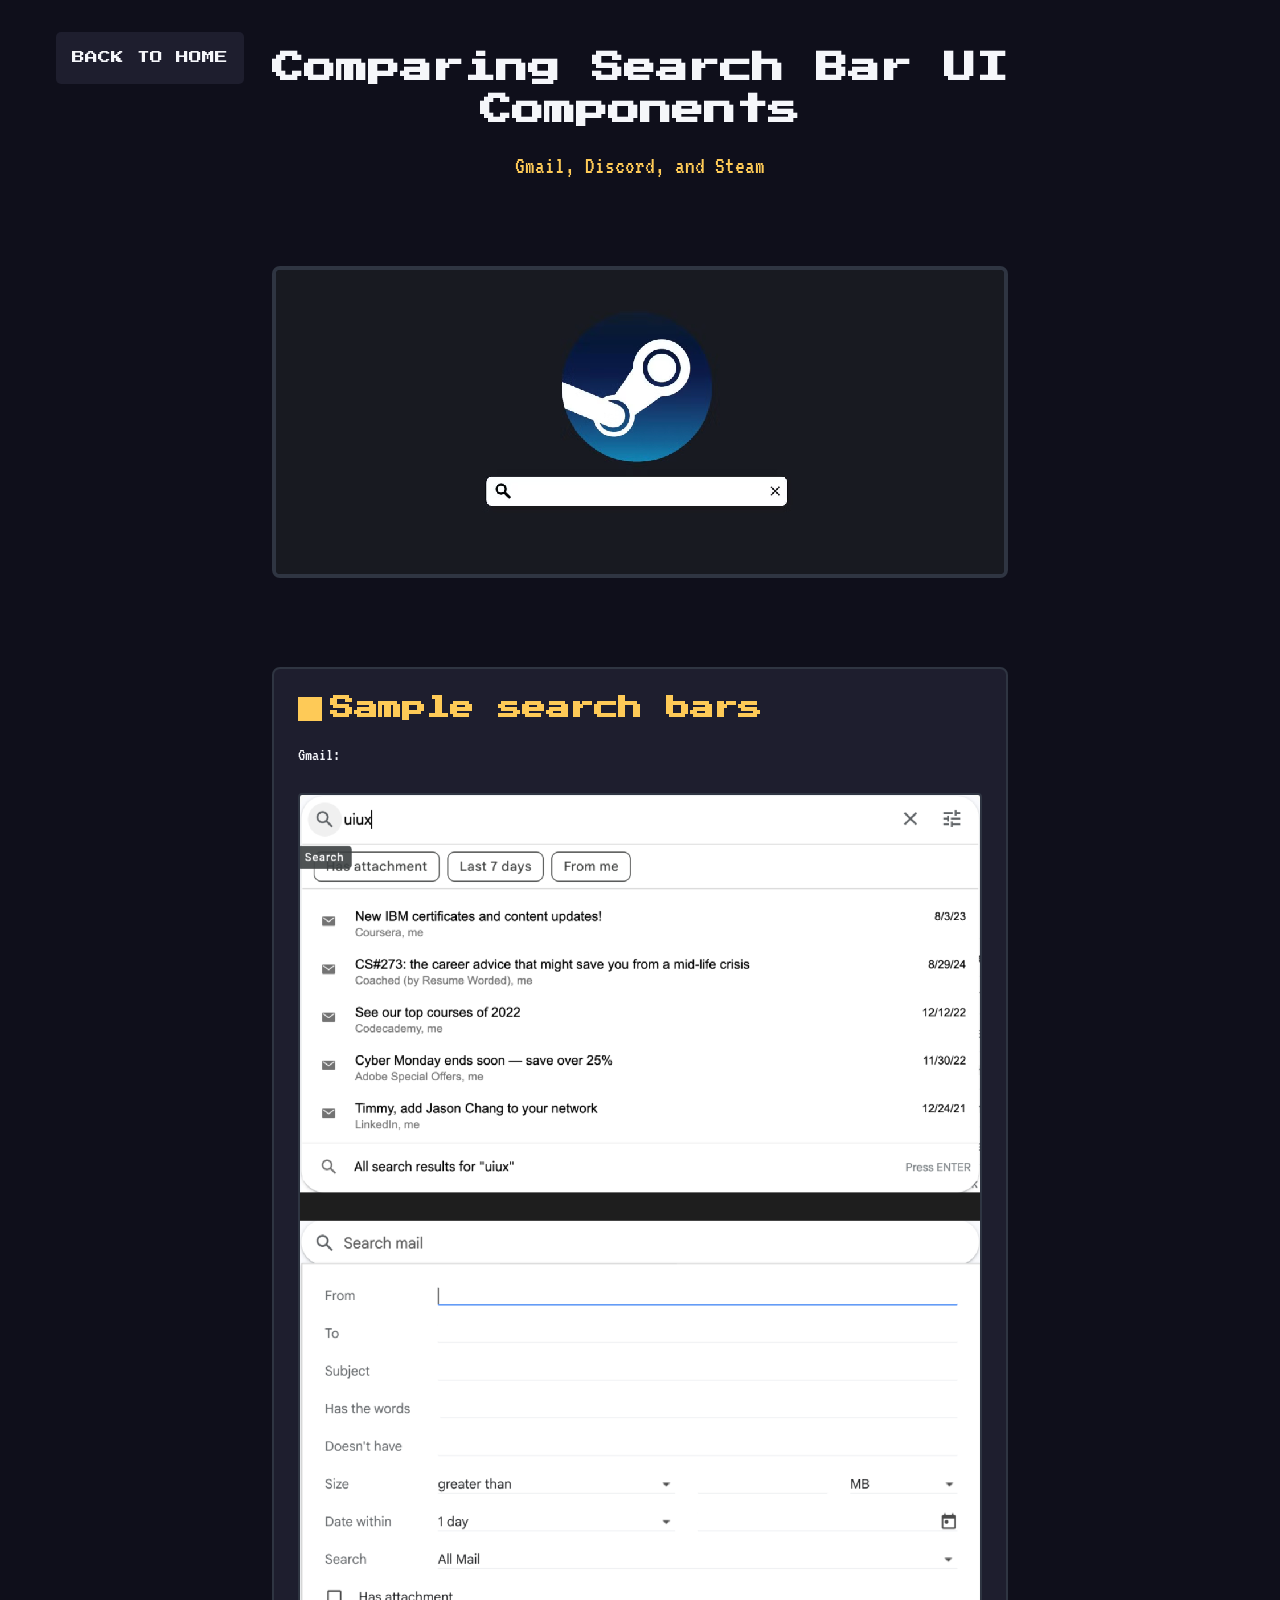
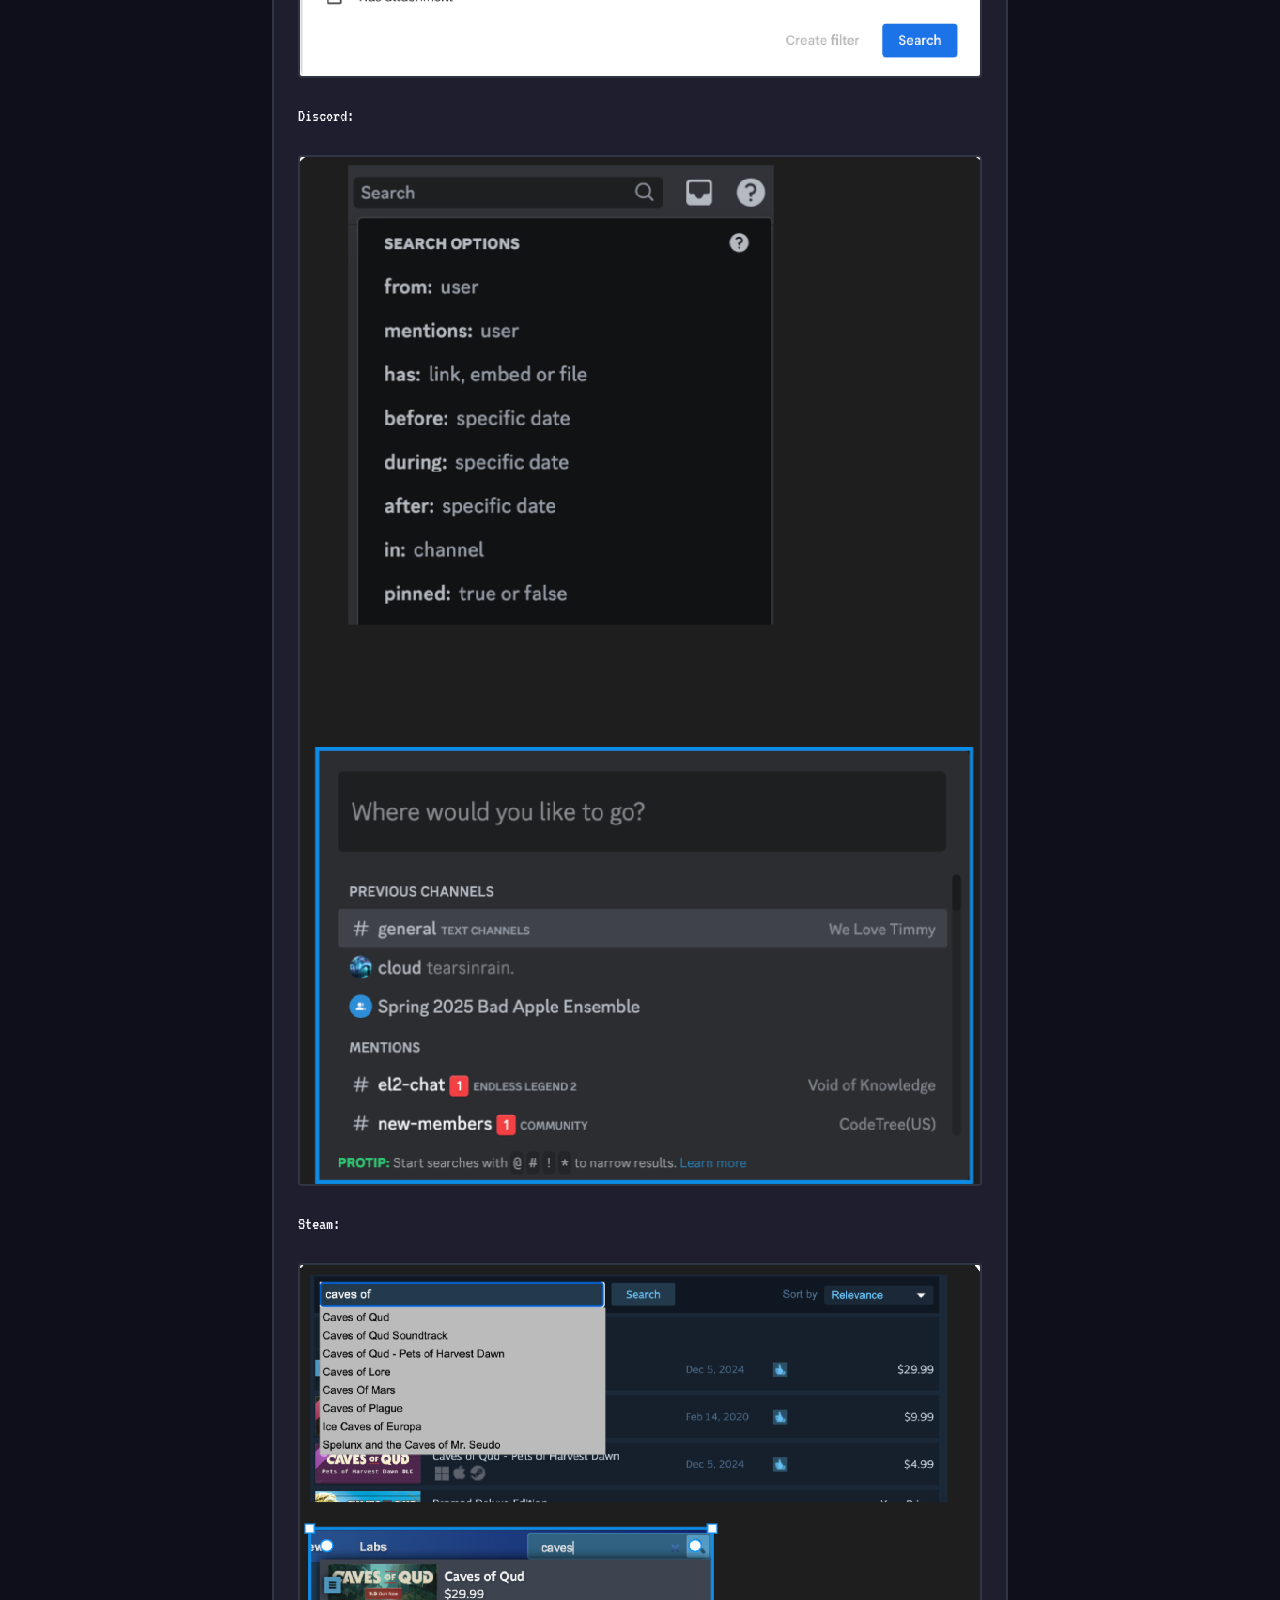
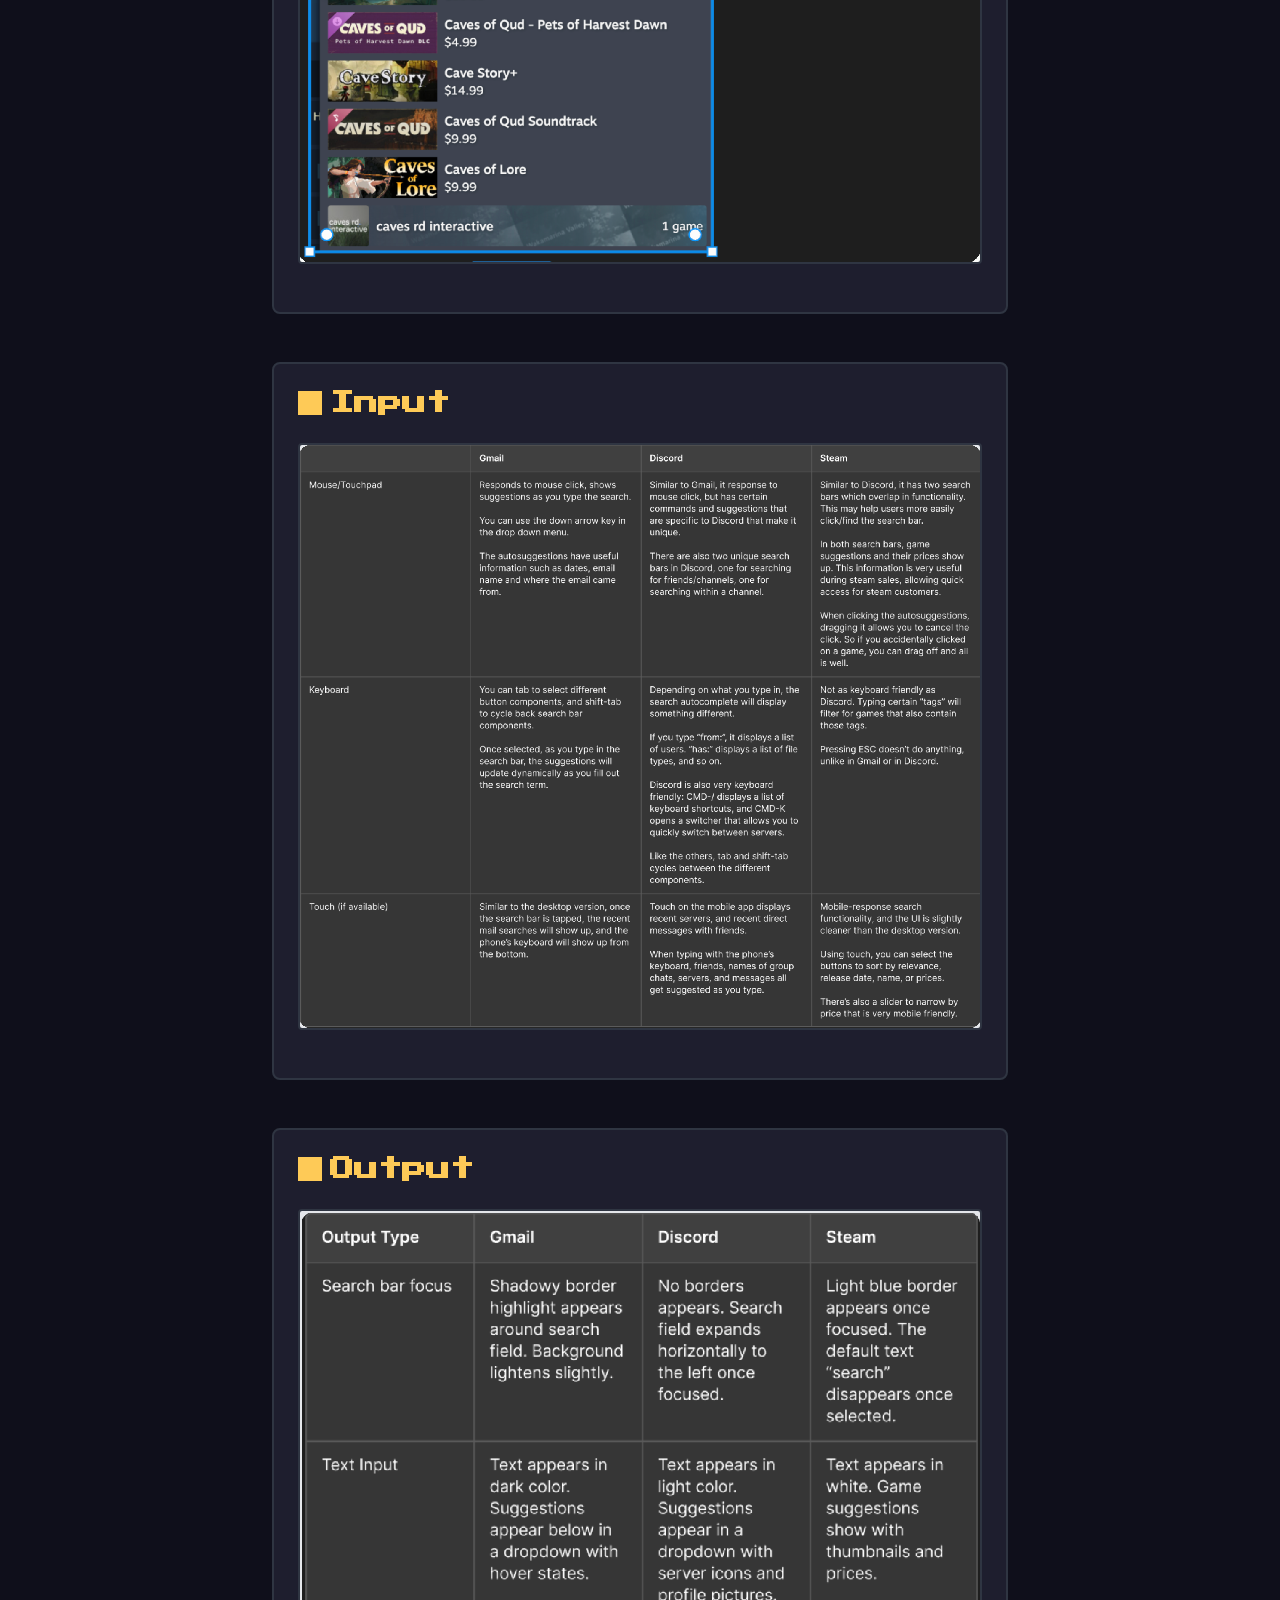
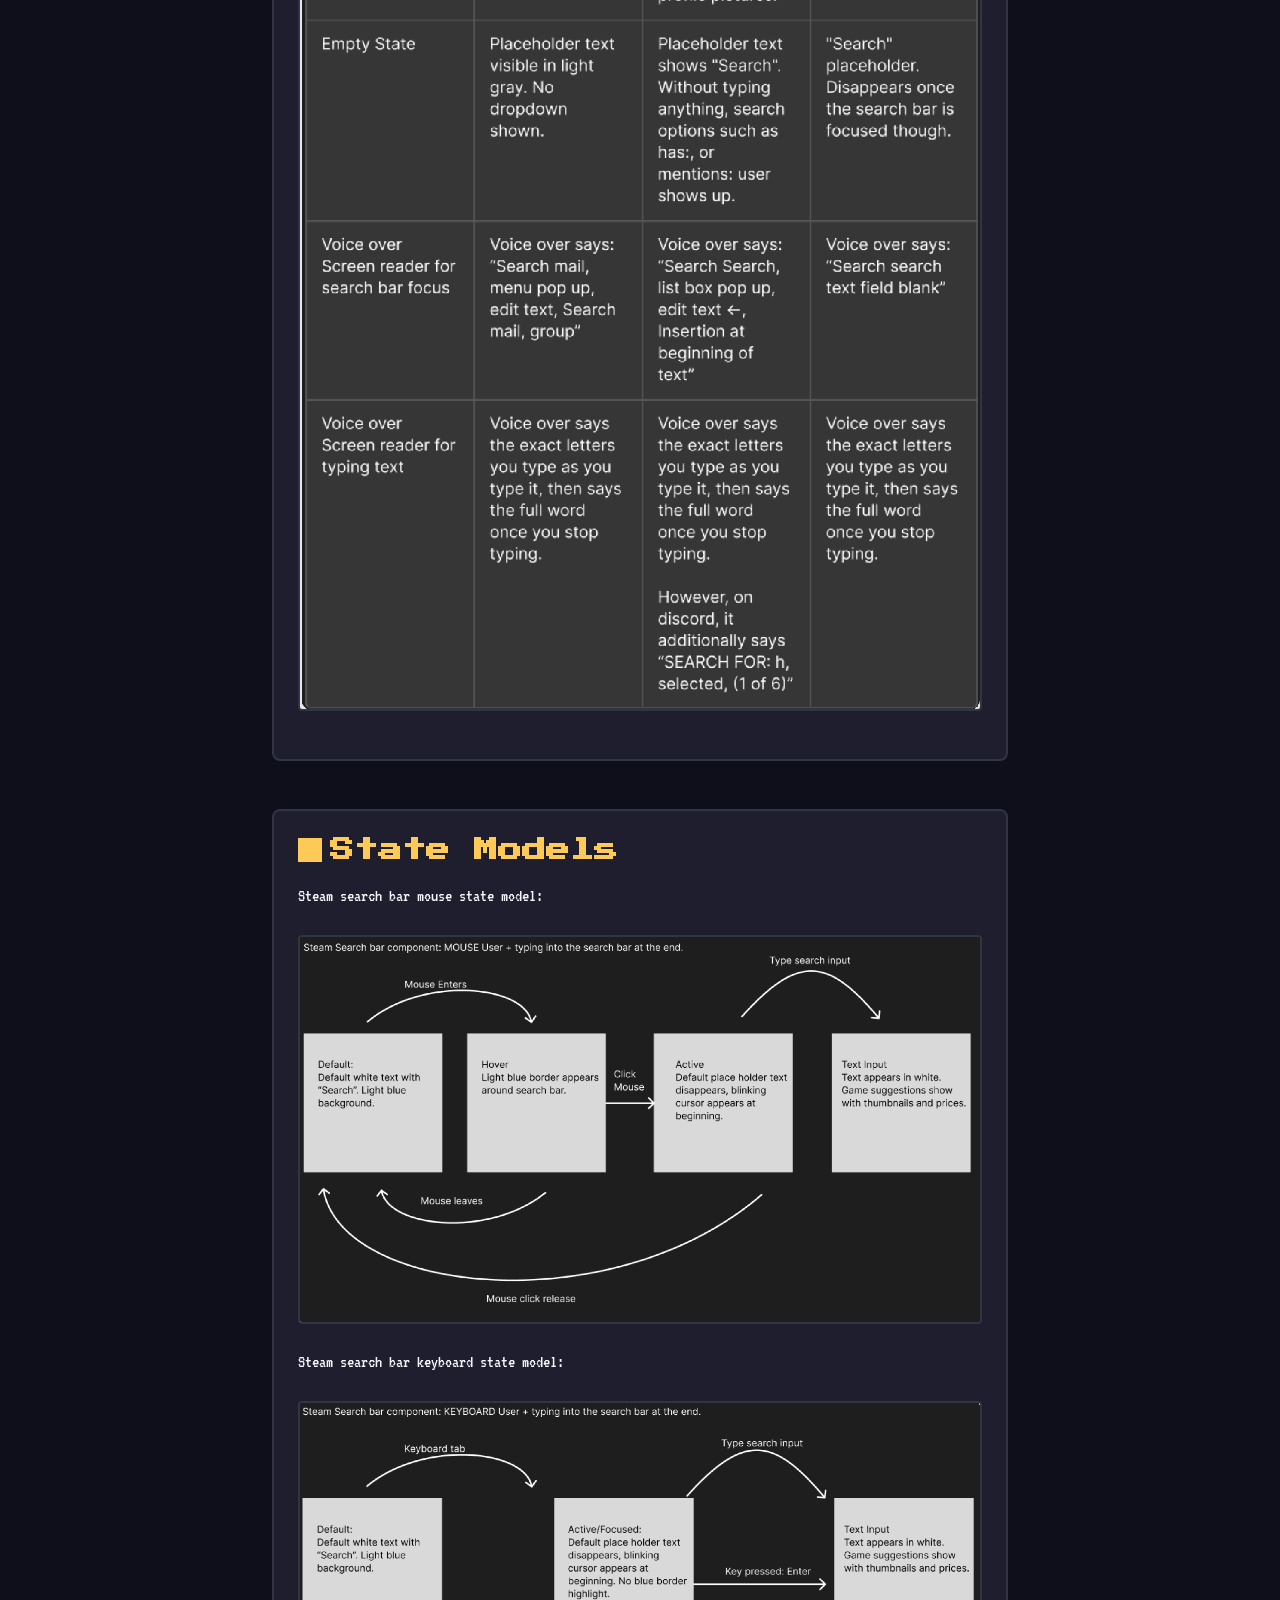
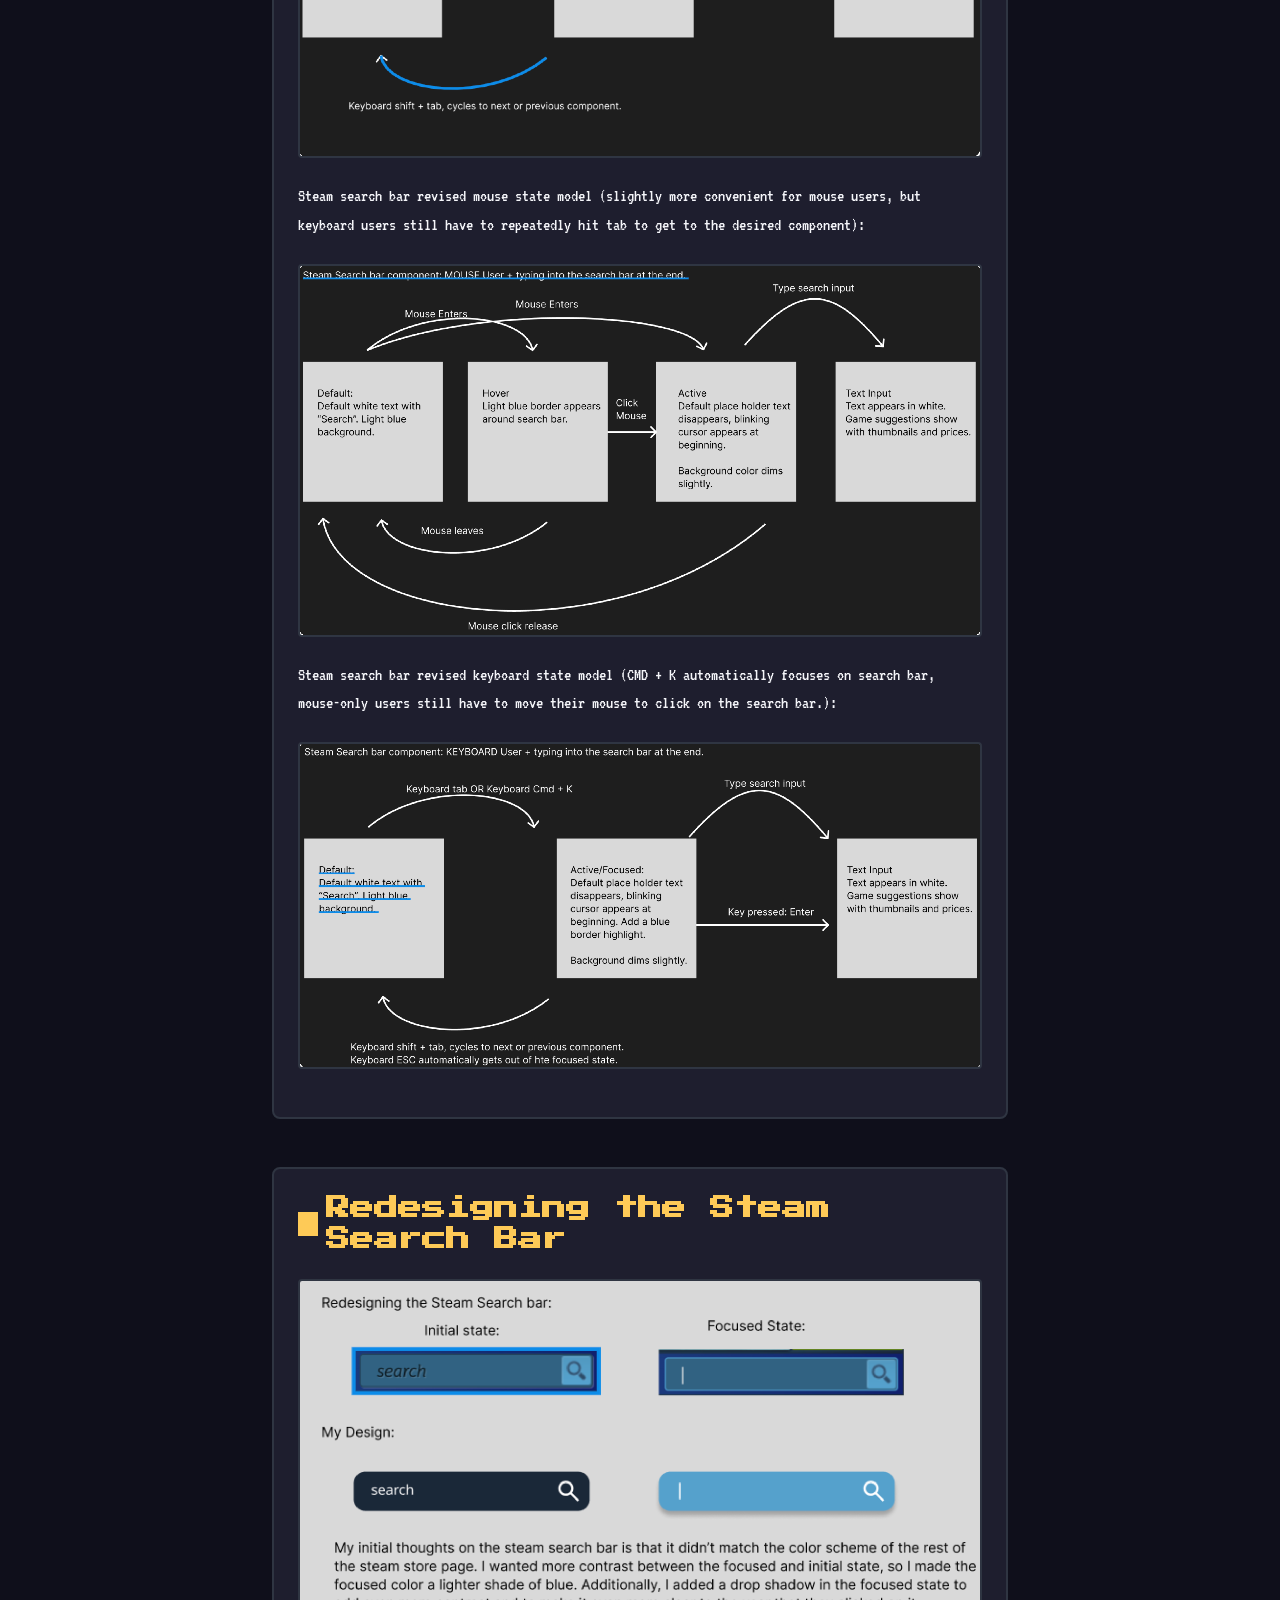
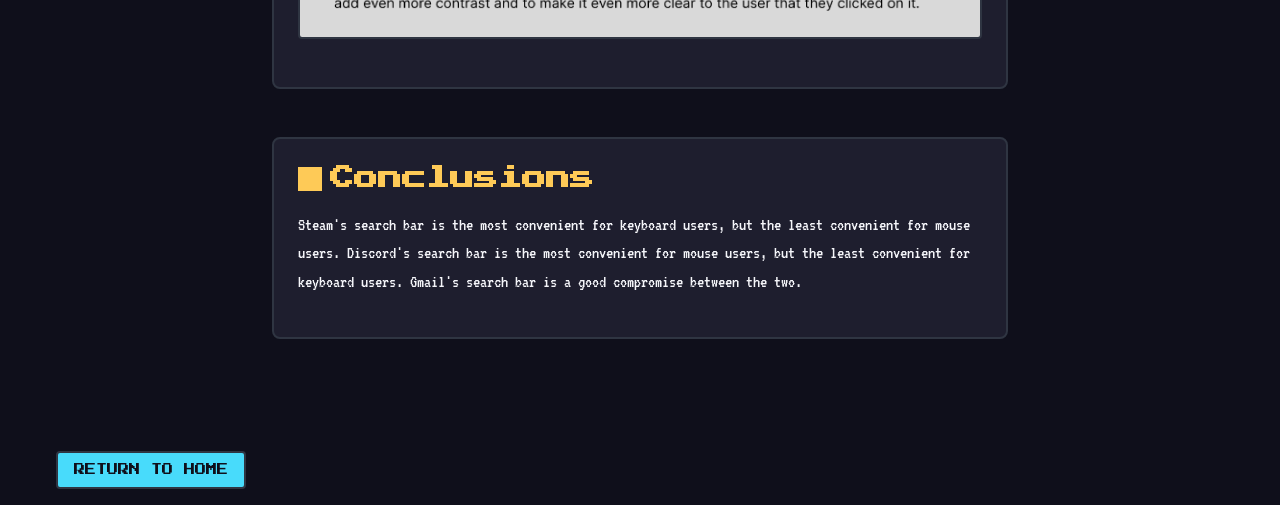
<file: project3.html>
<!DOCTYPE html>
<html lang="en">
<head>
  <meta charset="UTF-8">
  <meta name="viewport" content="width=device-width, initial-scale=1.0">
  <title>Comparing Search Bar UI Components
</title>
  <link rel="stylesheet" href="styles.css">
  <link href="https://fonts.googleapis.com/css2?family=VT323&display=swap" rel="stylesheet">
  <link href="https://fonts.googleapis.com/css2?family=Press+Start+2P&display=swap" rel="stylesheet">
  <style>
    .case-study-container {
      max-width: 800px;
      margin: 0 auto;
      padding: 2rem;
    }
    
    .case-study-header {
      text-align: center;
      margin-bottom: 3rem;
    }
    
    .case-study-image {
      width: 100%;
      height: auto;
      border: 4px solid var(--border-color);
      border-radius: 8px;
      margin: 2rem 0;
    }
    
    .process-section {
      margin: 3rem 0;
      padding: 1.5rem;
      border: 2px solid var(--border-color);
      border-radius: 8px;
      background-color: var(--card-bg);
    }
    
    .process-title {
      display: flex;
      align-items: center;
      gap: 0.5rem;
      margin-bottom: 1rem;
      color: var(--accent-color);
    }
    
    .process-icon {
      width: 24px;
      height: 24px;
      background-color: var(--accent-color);
    }
    
    .image-grid {
      display: grid;
      grid-template-columns: repeat(auto-fit, minmax(200px, 1fr));
      gap: 1rem;
      margin: 1.5rem 0;
    }
    
    .image-grid img {
      width: 100%;
      height: auto;
      border: 2px solid var(--border-color);
      border-radius: 4px;
    }
    
    .back-button {
      display: inline-block;
      margin-top: 2rem;
    }
  </style>
</head>
<body>
  <div class="game-container">
    <a href="index.html" class="menu-item back-button">BACK TO HOME</a>
    
    <div class="case-study-container">
      <div class="case-study-header">
        <h1>Comparing Search Bar UI Components
        </h1>
        <p class="tagline">Gmail, Discord, and Steam
        </p>
      </div>
      
      <img src="/steam_search.png" alt="Mobile App Redesign Cover Image" class="case-study-image">
      
      <div class="process-section">
        <h2 class="process-title">
          <div class="process-icon"></div>
          Sample search bars
        </h2>
        Gmail:
        <div class="image-grid">
          <img src="/uiux_search.png" alt="User persona 1">
        </div>
        Discord:
        <div class="image-grid">
          <img src="/discord_search.png" alt="User persona 1">
        </div>
        Steam:
        <div class="image-grid">
          <img src="/steam0search.png" alt="User persona 1">
        </div>

        
        
      </div>
      <div class="process-section">
        <h2 class="process-title">
          <div class="process-icon"></div>
          Input
        </h2>

        <div class="image-grid">
          <img src="/input_table.png" alt="User persona 1">
        </div>

      </div>
      <div class="process-section">
        <h2 class="process-title">
          <div class="process-icon"></div>
          Output
        </h2>

        <div class="image-grid">
          <img src="/output.png" alt="User persona 1">
        </div>
      </div>
      
      <div class="process-section">
        <h2 class="process-title">
          <div class="process-icon"></div>
          State Models
        </h2>
        Steam search bar mouse state model:
        
        <div class="image-grid">
          <img src="/state1.png" alt="User persona 1">
        </div>
        Steam search bar keyboard state model:
        <div class="image-grid">
          <img src="/state2.png" alt="User persona 1">
        </div>
        Steam search bar revised mouse state model (slightly more convenient for mouse users, but keyboard users still have to repeatedly hit tab to get to the desired component):
        <div class="image-grid">
          <img src="/state3.png" alt="User persona 1">
        </div>
        Steam search bar revised keyboard state model (CMD + K automatically focuses on search bar, mouse-only users still have to move their mouse to click on the search bar.):

        <div class="image-grid">
          <img src="/state4.png" alt="User persona 1">
        </div>
      </div>
      <div class="process-section">
        <h2 class="process-title">
          <div class="process-icon"></div>
          Redesigning the Steam Search Bar
        </h2>
        <div class="image-grid">
          <img src="/redesign.png" alt="User persona 1">
        </div>
      </div>

      <div class="process-section">
        <h2 class="process-title">
          <div class="process-icon"></div>
        Conclusions
        </h2>
        <p>Steam's search bar is the most convenient for keyboard users, but the least convenient for mouse users. Discord's search bar is the most convenient for mouse users, but the least convenient for keyboard users. Gmail's search bar is a good compromise between the two.</p>
      </div>

    </div>

    <a href="index.html" class="pixel-button back-button">RETURN TO HOME</a>
  </div>
</body>
</html>
</file>
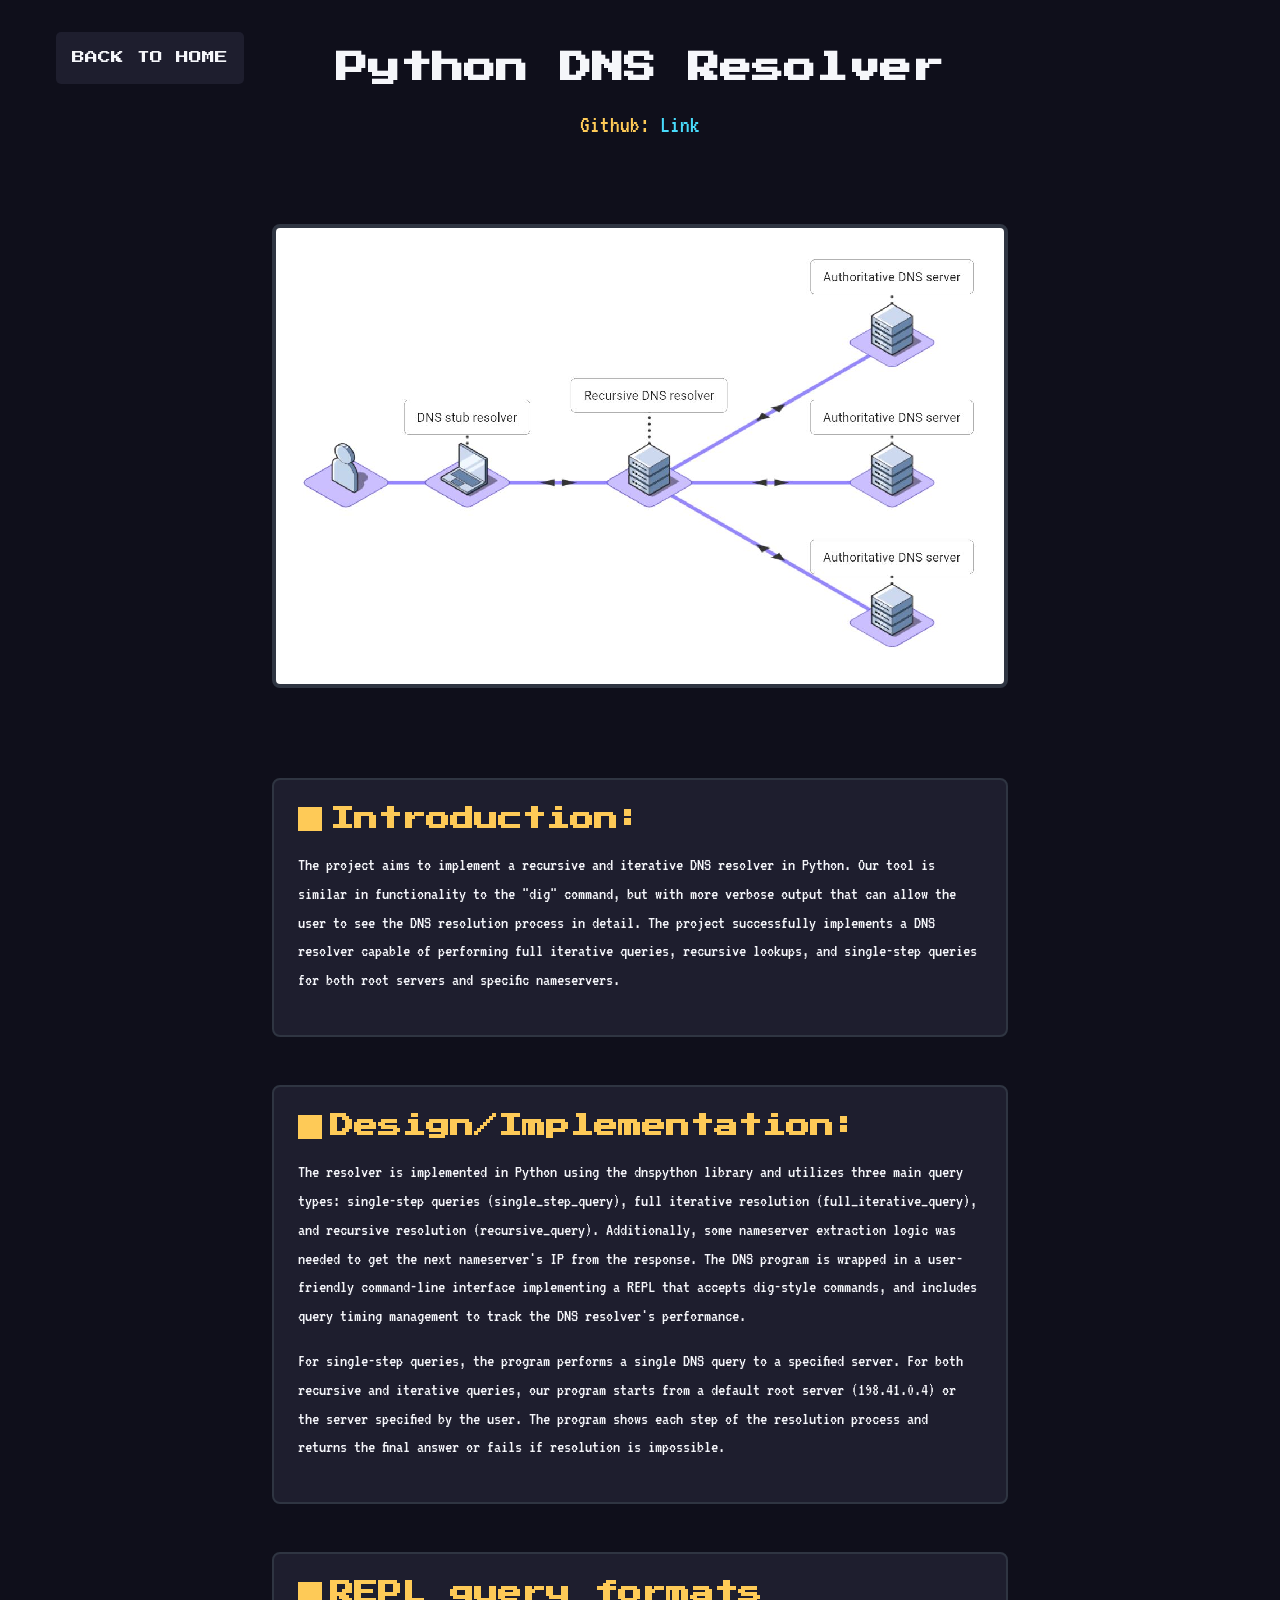
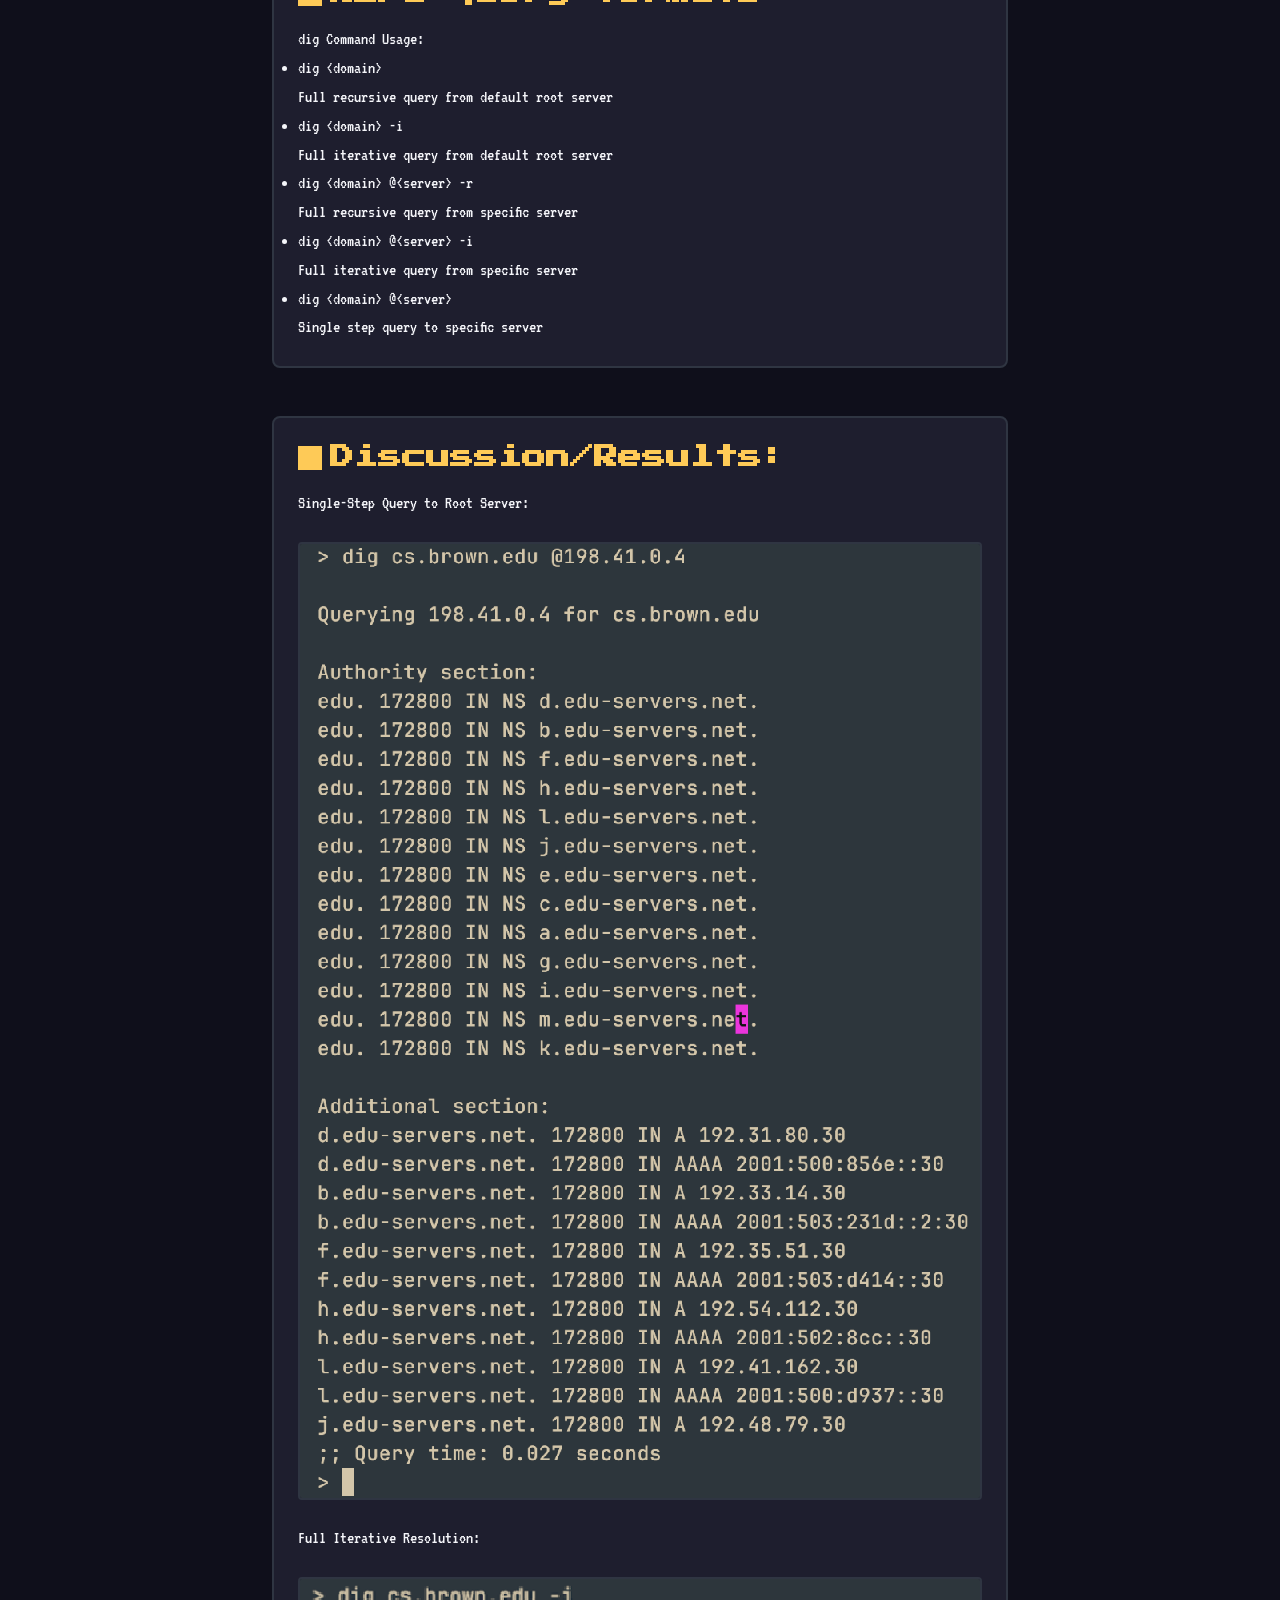
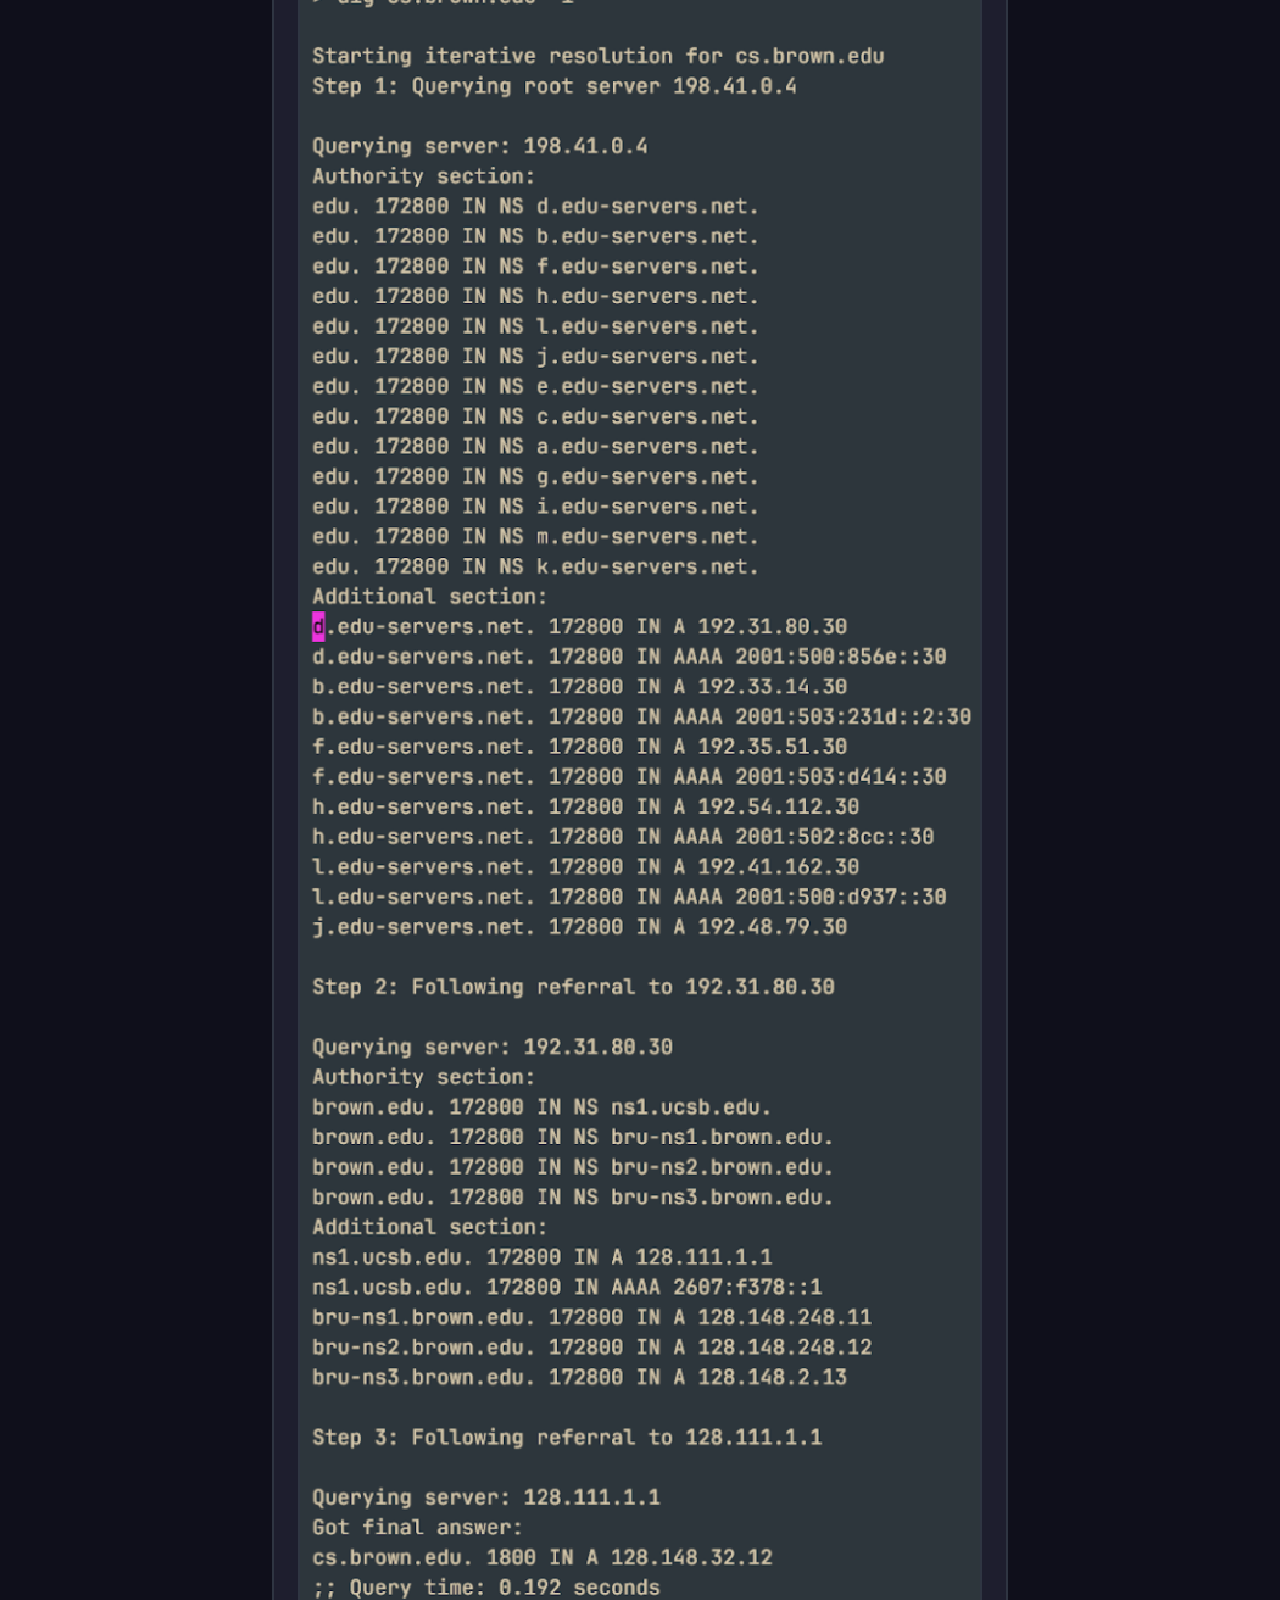
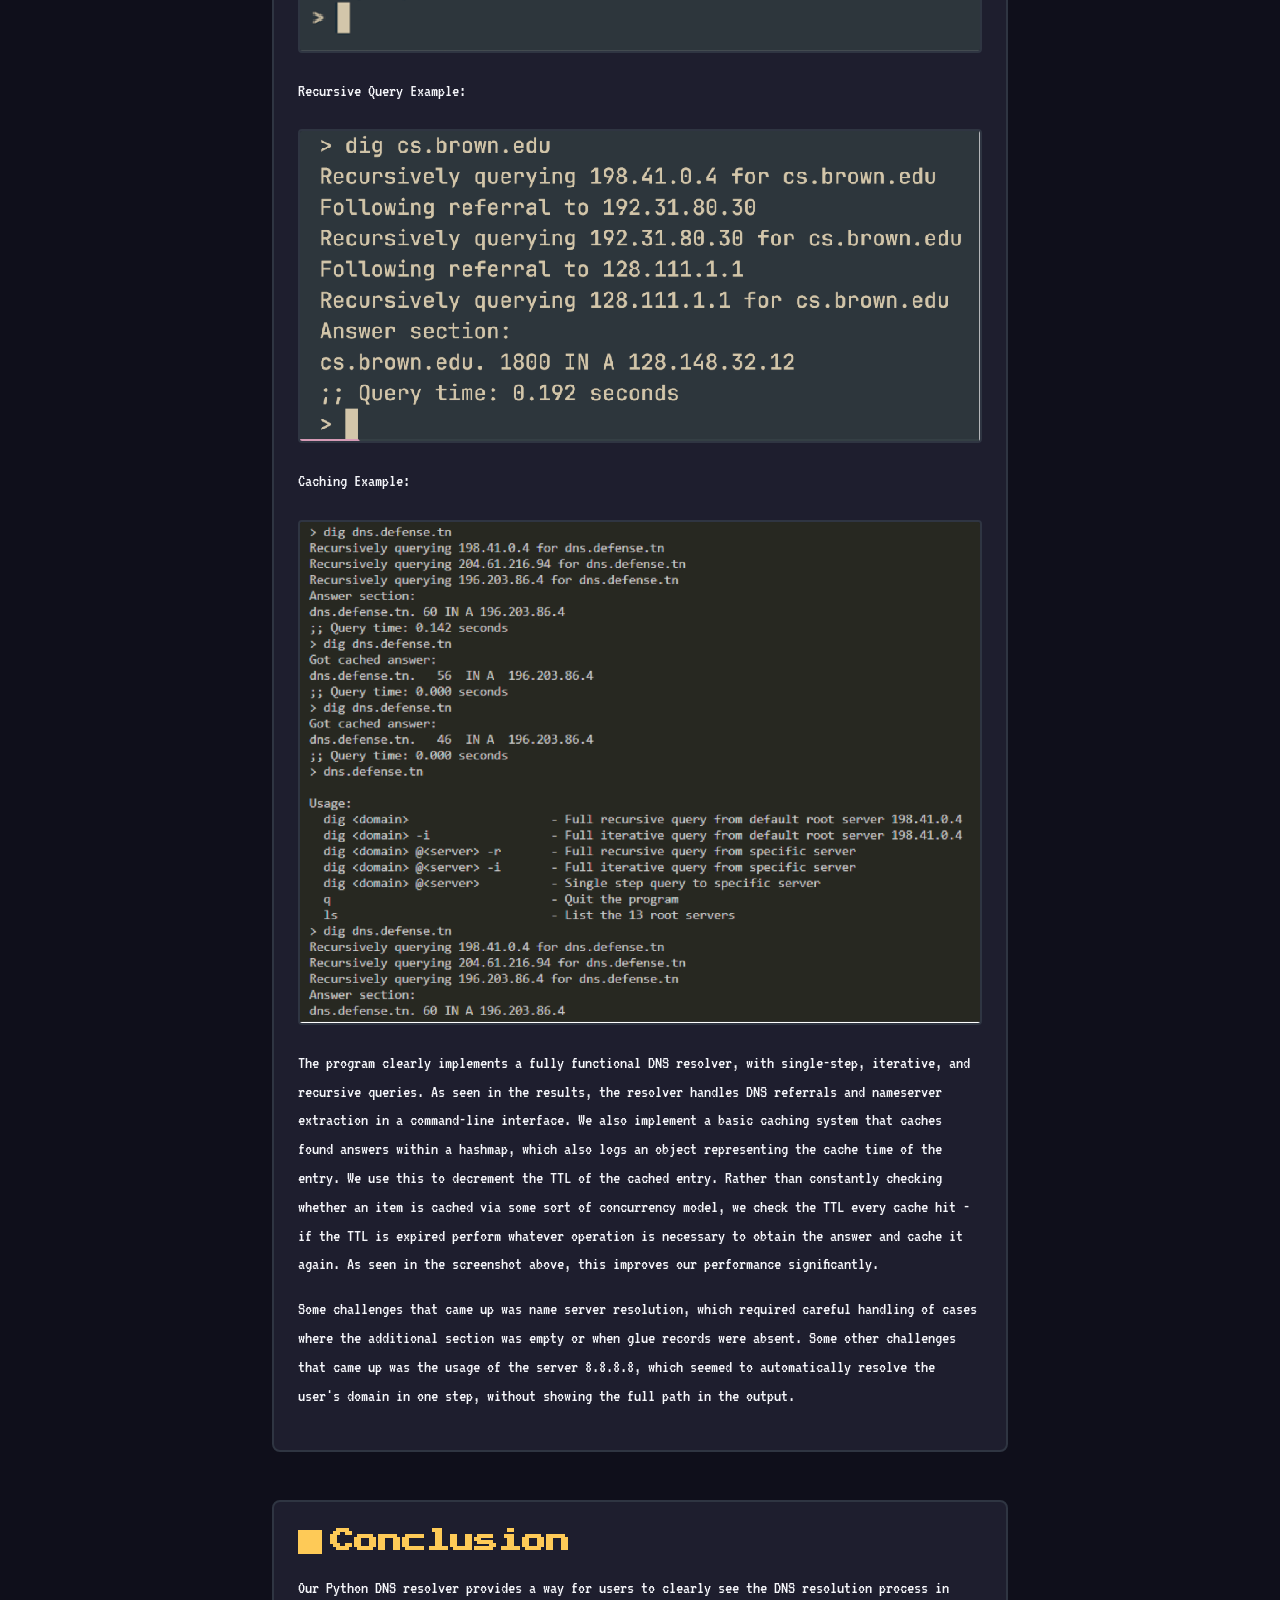
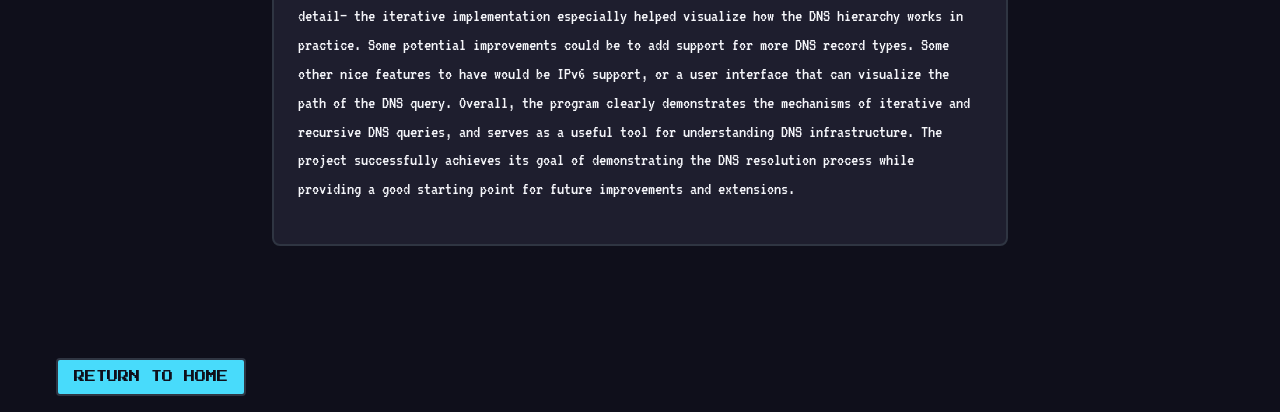
<file: project4.html>
<!DOCTYPE html>
<html lang="en">
<head>
  <meta charset="UTF-8">
  <meta name="viewport" content="width=device-width, initial-scale=1.0">
  <title>Python DNS Resolver
</title>
  <link rel="stylesheet" href="styles.css">
  <link href="https://fonts.googleapis.com/css2?family=VT323&display=swap" rel="stylesheet">
  <link href="https://fonts.googleapis.com/css2?family=Press+Start+2P&display=swap" rel="stylesheet">
  <style>
    .case-study-container {
      max-width: 800px;
      margin: 0 auto;
      padding: 2rem;
    }
    
    .case-study-header {
      text-align: center;
      margin-bottom: 3rem;
    }
    
    .case-study-image {
      width: 100%;
      height: auto;
      border: 4px solid var(--border-color);
      border-radius: 8px;
      margin: 2rem 0;
    }
    
    .process-section {
      margin: 3rem 0;
      padding: 1.5rem;
      border: 2px solid var(--border-color);
      border-radius: 8px;
      background-color: var(--card-bg);
    }
    
    .process-title {
      display: flex;
      align-items: center;
      gap: 0.5rem;
      margin-bottom: 1rem;
      color: var(--accent-color);
    }
    
    .process-icon {
      width: 24px;
      height: 24px;
      background-color: var(--accent-color);
    }
    
    .image-grid {
      display: grid;
      grid-template-columns: repeat(auto-fit, minmax(200px, 1fr));
      gap: 1rem;
      margin: 1.5rem 0;
    }
    
    .image-grid img {
      width: 100%;
      height: auto;
      border: 2px solid var(--border-color);
      border-radius: 4px;
    }
    
    .back-button {
      display: inline-block;
      margin-top: 2rem;
    }
  </style>
</head>
<body>
  <div class="game-container">
    <a href="index.html" class="menu-item back-button">BACK TO HOME</a>
    
    <div class="case-study-container">
      <div class="case-study-header">
        <h1>Python DNS Resolver
        </h1>
        <p class="tagline">Github: <a href="https://github.com/brown-cs1680-f24/fp-p-dns-final/blob/main/main.py">Link</a>
        </p>
      </div>
      
      <img src="/dns.jpg" alt="Mobile App Redesign Cover Image" class="case-study-image">
      
      <div class="process-section">
        <h2 class="process-title">
          <div class="process-icon"></div>
          Introduction:
        </h2>
        <p>The project aims to implement a recursive and iterative DNS resolver in Python. Our tool is similar in functionality to the "dig" command, but with more verbose output that can allow the user to see the DNS resolution process in detail. The project successfully implements a DNS resolver capable of performing full iterative queries, recursive lookups, and single-step queries for both root servers and specific nameservers.
        </p>

        
        
      </div>
      <div class="process-section">
        <h2 class="process-title">
          <div class="process-icon"></div>
          Design/Implementation:
        </h2>
        <p>The resolver is implemented in Python using the dnspython library and utilizes three main query types: single-step queries (single_step_query), full iterative resolution (full_iterative_query), and recursive resolution (recursive_query). Additionally, some nameserver extraction logic was needed to get the next nameserver's IP from the response. The DNS program is wrapped in a user-friendly command-line interface implementing a REPL that accepts dig-style commands, and includes query timing management to track the DNS resolver's performance.
        </p>
        <p>For single-step queries, the program performs a single DNS query to a specified server. For both recursive and iterative queries, our program starts from a default root server (198.41.0.4) or the server specified by the user. The program shows each step of the resolution process and returns the final answer or fails if resolution is impossible.
        </p>
      </div>
      <div class="process-section">
        <h2 class="process-title">
          <div class="process-icon"></div>
          REPL query formats
        </h2>
        dig Command Usage:
        <ul>
          <li>dig &lt;domain&gt;</li>
          Full recursive query from default root server
          <li>dig &lt;domain&gt; -i</li>
          Full iterative query from default root server
          <li>dig &lt;domain&gt; @&lt;server&gt; -r</li>
          Full recursive query from specific server
          <li>dig &lt;domain&gt; @&lt;server&gt; -i</li>
          Full iterative query from specific server
          <li>dig &lt;domain&gt; @&lt;server&gt;</li>
          Single step query to specific server

        </ul>


      </div>
      
      <div class="process-section">
        <h2 class="process-title">
          <div class="process-icon"></div>
          Discussion/Results:
        </h2>
        Single-Step Query to Root Server:
        
        <div class="image-grid">
          <img src="/dig.png" alt="User persona 1">
        </div>
        Full Iterative Resolution:
        <div class="image-grid">
          <img src="/dig2.png" alt="User persona 1">
        </div>
        Recursive Query Example:
        <div class="image-grid">
          <img src="/dig3.png" alt="User persona 1">
        </div>
        Caching Example:

        <div class="image-grid">
          <img src="/dig4.png" alt="User persona 1">
        </div>

        <p>	The program clearly implements a fully functional DNS resolver, with single-step, iterative, and recursive queries. As seen in the results, the resolver handles DNS referrals and nameserver extraction in a command-line interface. We also implement a basic caching system that caches found answers within a hashmap, which also logs an object representing the cache time of the entry. We use this to decrement the TTL of the cached entry. Rather than constantly checking whether an item is cached via some sort of concurrency model, we check the TTL every cache hit - if the TTL is expired perform whatever operation is necessary to obtain the answer and cache it again. As seen in the screenshot above, this improves our performance significantly.
        </p>
        <p>Some challenges that came up was name server resolution, which required careful handling of cases where the additional section was empty or when glue records were absent. Some other challenges that came up was the usage of the server 8.8.8.8, which seemed to automatically resolve the user's domain in one step, without showing the full path in the output.
        </p>
      </div>
      <div class="process-section">
        <h2 class="process-title">
          <div class="process-icon"></div>
Conclusion
        </h2>
      <p>Our Python DNS resolver provides a way for users to clearly see the DNS resolution process in detail– the iterative implementation especially helped visualize how the DNS hierarchy works in practice. Some potential improvements could be to add support for more DNS record types. Some other nice features to have would be IPv6 support, or a user interface that can visualize the path of the DNS query. Overall, the program clearly demonstrates the mechanisms of iterative and recursive DNS queries, and serves as a useful tool for understanding DNS infrastructure. The project successfully achieves its goal of demonstrating the DNS resolution process while providing a good starting point for future improvements and extensions.
      </p>
      </div>


    </div>

    <a href="index.html" class="pixel-button back-button">RETURN TO HOME</a>
  </div>
</body>
</html>
</file>
<file: styles.css>
/* Base Styles */
:root {
  --bg-color: #0f0f1b;
  --primary-color: #ff6b6b;
  --secondary-color: #48dbfb;
  --accent-color: #feca57;
  --text-color: #f5f6fa;
  --border-color: #2f3542;
  --card-bg: #1e1e2e;
  --menu-bg: #2d2d3a;
  --success-color: #1dd1a1;
}

* {
  margin: 0;
  padding: 0;
  box-sizing: border-box;
}

body {
  font-family: "VT323", monospace;
  background-color: var(--bg-color);
  color: var(--text-color);
  line-height: 1.6;
  font-size: 18px;
  overflow-x: hidden;
  image-rendering: pixelated;
}

h1,
h2,
h3,
h4 {
  font-family: "Press Start 2P", cursive;
  line-height: 1.3;
}

h1 {
  font-size: 2rem;
  margin-bottom: 1rem;
}

h2 {
  font-size: 1.5rem;
  margin-bottom: 1.5rem;
}

h3 {
  font-size: 1.2rem;
  margin-bottom: 1rem;
}

p {
  margin-bottom: 1rem;
}

a {
  color: var(--secondary-color);
  text-decoration: none;
  transition: all 0.3s ease;
}

a:hover {
  color: var(--primary-color);
}

.game-container {
  max-width: 1200px;
  margin: 0 auto;
  padding: 1rem;
  background-color: var(--bg-color);
  position: relative;
  overflow: hidden;
}

.game-container::before {
  content: "";
  position: absolute;
  top: 0;
  left: 0;
  width: 100%;
  height: 100%;
  pointer-events: none;
  z-index: 1;
}


section {
  margin: 3rem 0;
  padding: 2rem;
  border: 4px solid var(--border-color);
  /*border-radius: 8px;*/
  background-color: var(--card-bg);
  position: relative;
}

/* ASCII Art */
.ascii-art {
  font-family: monospace;
  white-space: pre;
  line-height: 1.2;
  color: var(--accent-color);
  text-align: center;
  font-size: 0.7rem;
  margin: 1rem 0;
  overflow: hidden;
}

.header-ascii {
  margin-bottom: 2rem;
}

.footer-ascii {
  margin-top: 1rem;
}

@media (max-width: 768px) {
  .ascii-art {
    font-size: 0.4rem;
  }
}

/* Hero Section */
.hero {
  display: flex;
  flex-direction: column;
  align-items: center;
  justify-content: center;
  text-align: center;
  padding: 4rem 2rem;
  position: relative;
  overflow: hidden;
  border: 4px solid var(--border-color);
  border-radius: 8px;
  background-color: var(--card-bg);

  background:
    /* black at 50% opacity */
    linear-gradient(rgba(0,0,0,0.8), rgba(0,0,0,0.8)),
    /* then your gif */
    url('celeste.gif') center/cover no-repeat;
}

.hero::after {
  content: "";
  position: absolute;
  top: 0;
  left: 0;
  width: 100%;
  height: 100%;
  background-repeat: repeat;
  opacity: 0.1;
  z-index: -1;
}

.pixel-avatar {
  width: 200px;
  height: 200px;
  background-color: var(--primary-color);
  border: 4px solid var(--text-color);
  border-radius: 8px;
  margin-bottom: 2rem;
  position: relative;
  overflow: hidden;
  background-size: cover;
  image-rendering: pixelated;
}

.hero-content {
  max-width: 800px;
}

.tagline {
  font-size: 1.5rem;
  margin-bottom: 2rem;
  color: var(--accent-color);
}

.glitch {
  position: relative;
  color: var(--text-color);
  letter-spacing: 0.1em;
  animation: glitch-skew 1s infinite linear alternate-reverse;
}

.glitch::before,
.glitch::after {
  content: attr(data-text);
  position: absolute;
  top: 0;
  left: 0;
  width: 100%;
  height: 100%;
  opacity: 0.8;
}

.glitch::before {
  color: var(--primary-color);
  animation: glitch-anim 5s infinite linear alternate-reverse;
  clip: rect(44px, 450px, 56px, 0);
  left: 2px;
}

.glitch::after {
  color: var(--secondary-color);
  animation: glitch-anim2 1s infinite linear alternate-reverse;
  clip: rect(44px, 450px, 56px, 0);
  left: -2px;
}

@keyframes glitch-anim {
  0% {
    clip: rect(42px, 9999px, 44px, 0);
    transform: skew(0.65deg);
  }
  5% {
    clip: rect(12px, 9999px, 59px, 0);
    transform: skew(0.23deg);
  }
  10% {
    clip: rect(48px, 9999px, 67px, 0);
    transform: skew(0.45deg);
  }
  15% {
    clip: rect(35px, 9999px, 79px, 0);
    transform: skew(0.56deg);
  }
  20% {
    clip: rect(35px, 9999px, 10px, 0);
    transform: skew(0.14deg);
  }
  25% {
    clip: rect(54px, 9999px, 93px, 0);
    transform: skew(0.03deg);
  }
  30% {
    clip: rect(96px, 9999px, 100px, 0);
    transform: skew(0.48deg);
  }
  35% {
    clip: rect(100px, 9999px, 97px, 0);
    transform: skew(0.34deg);
  }
  40% {
    clip: rect(51px, 9999px, 16px, 0);
    transform: skew(0.12deg);
  }
  45% {
    clip: rect(59px, 9999px, 41px, 0);
    transform: skew(0.48deg);
  }
  50% {
    clip: rect(90px, 9999px, 23px, 0);
    transform: skew(0.54deg);
  }
  55% {
    clip: rect(33px, 9999px, 5px, 0);
    transform: skew(0.81deg);
  }
  60% {
    clip: rect(18px, 9999px, 71px, 0);
    transform: skew(0.02deg);
  }
  65% {
    clip: rect(37px, 9999px, 30px, 0);
    transform: skew(0.64deg);
  }
  70% {
    clip: rect(71px, 9999px, 69px, 0);
    transform: skew(0.92deg);
  }
  75% {
    clip: rect(59px, 9999px, 26px, 0);
    transform: skew(0.55deg);
  }
  80% {
    clip: rect(84px, 9999px, 33px, 0);
    transform: skew(0.58deg);
  }
  85% {
    clip: rect(45px, 9999px, 28px, 0);
    transform: skew(0.52deg);
  }
  90% {
    clip: rect(70px, 9999px, 60px, 0);
    transform: skew(0.37deg);
  }
  95% {
    clip: rect(10px, 9999px, 31px, 0);
    transform: skew(0.56deg);
  }
  100% {
    clip: rect(19px, 9999px, 60px, 0);
    transform: skew(0.63deg);
  }
}

@keyframes glitch-anim2 {
  0% {
    clip: rect(65px, 9999px, 100px, 0);
    transform: skew(0.27deg);
  }
  5% {
    clip: rect(15px, 9999px, 84px, 0);
    transform: skew(0.44deg);
  }
  10% {
    clip: rect(86px, 9999px, 4px, 0);
    transform: skew(0.8deg);
  }
  15% {
    clip: rect(34px, 9999px, 11px, 0);
    transform: skew(0.68deg);
  }
  20% {
    clip: rect(59px, 9999px, 19px, 0);
    transform: skew(0.94deg);
  }
  25% {
    clip: rect(90px, 9999px, 56px, 0);
    transform: skew(0.58deg);
  }
  30% {
    clip: rect(6px, 9999px, 97px, 0);
    transform: skew(0.21deg);
  }
  35% {
    clip: rect(57px, 9999px, 26px, 0);
    transform: skew(0.69deg);
  }
  40% {
    clip: rect(79px, 9999px, 73px, 0);
    transform: skew(0.4deg);
  }
  45% {
    clip: rect(35px, 9999px, 56px, 0);
    transform: skew(0.02deg);
  }
  50% {
    clip: rect(72px, 9999px, 40px, 0);
    transform: skew(0.48deg);
  }
  55% {
    clip: rect(94px, 9999px, 85px, 0);
    transform: skew(0.14deg);
  }
  60% {
    clip: rect(38px, 9999px, 32px, 0);
    transform: skew(0.55deg);
  }
  65% {
    clip: rect(1px, 9999px, 23px, 0);
    transform: skew(0.71deg);
  }
  70% {
    clip: rect(38px, 9999px, 10px, 0);
    transform: skew(0.24deg);
  }
  75% {
    clip: rect(82px, 9999px, 59px, 0);
    transform: skew(0.39deg);
  }
  80% {
    clip: rect(94px, 9999px, 34px, 0);
    transform: skew(0.41deg);
  }
  85% {
    clip: rect(39px, 9999px, 34px, 0);
    transform: skew(0.65deg);
  }
  90% {
    clip: rect(99px, 9999px, 69px, 0);
    transform: skew(0.84deg);
  }
  95% {
    clip: rect(64px, 9999px, 38px, 0);
    transform: skew(0.55deg);
  }
  100% {
    clip: rect(91px, 9999px, 67px, 0);
    transform: skew(0.09deg);
  }
}

@keyframes glitch-skew {
  0% {
    transform: skew(1deg);
  }
  10% {
    transform: skew(-1deg);
  }
  20% {
    transform: skew(0deg);
  }
  30% {
    transform: skew(2deg);
  }
  40% {
    transform: skew(-1deg);
  }
  50% {
    transform: skew(-2deg);
  }
  60% {
    transform: skew(1deg);
  }
  70% {
    transform: skew(0deg);
  }
  80% {
    transform: skew(-1deg);
  }
  90% {
    transform: skew(2deg);
  }
  100% {
    transform: skew(-2deg);
  }
}

/* Game Button */
.game-button {
  display: inline-block;
  padding: 0.8rem 1.5rem;
  background-color: var(--primary-color);
  color: var(--text-color);
  border: 4px solid var(--text-color);
  border-radius: 4px;
  font-family: "Press Start 2P", cursive;
  font-size: 1rem;
  cursor: pointer;
  transition: all 0.2s ease;
  position: relative;
  box-shadow: 0 6px 0 #a83232;
  transform: translateY(0);
}

.game-button:hover {
  transform: translateY(2px);
  box-shadow: 0 4px 0 #a83232;
}

.game-button:active {
  transform: translateY(6px);
  box-shadow: 0 0 0 #a83232;
}

.start-button {
  animation: pulse 2s infinite;
}

@keyframes pulse {
  0% {
    transform: scale(1);
  }
  50% {
    transform: scale(1.05);
  }
  100% {
    transform: scale(1);
  }
}

/* Navigation */
.game-menu {
  margin: 2rem 0;
  padding: 1rem;
  background-color: var(--menu-bg);
  border: 4px solid var(--border-color);
  border-radius: 8px;
}

.game-menu ul {
  display: flex;
  justify-content: center;
  list-style: none;
  flex-wrap: wrap;
}

.game-menu li {
  margin: 0 1rem;
}

.menu-item {
  display: inline-block;
  padding: 0.5rem 1rem;
  color: var(--text-color);
  font-family: "Press Start 2P", cursive;
  font-size: 0.8rem;
  text-decoration: none;
  position: relative;
  transition: all 0.3s ease;
}
.menu-item.back-button {
  position: fixed;

  top: 0;
  z-index: 100;                    
  background-color: var(--card-bg);

  border-radius: 5px;
  padding: 1rem;                   
  display: inline-block;           
}


.menu-item::before {
  content: ">";
  position: absolute;
  left: -15px;
  opacity: 0;
  transition: all 0.3s ease;
}

.menu-item:hover {
  color: var(--accent-color);
  transform: translateX(10px);
}

.menu-item:hover::before {
  opacity: 1;
}

/* Section Titles */
.section-title {
  text-align: center;
  position: relative;
  padding-bottom: 1rem;
  margin-bottom: 2rem;
  color: var(--accent-color);
}

.section-title::after {
  content: "";
  position: absolute;
  bottom: 0;
  left: 50%;
  transform: translateX(-50%);
  width: 100px;
  height: 4px;
  background-color: var(--primary-color);
}

/* Projects Section */
.projects-section {
  border-radius: 8px;
}
.projects-grid {
  display: grid;
  grid-template-columns: repeat(auto-fill, minmax(280px, 1fr));
  gap: 2rem;
  border-radius: 8px;
}

.project-card {
  border: 4px solid var(--border-color);
  border-radius: 8px;
  overflow: hidden;
  transition: all 0.3s ease;
  background-color: var(--card-bg);
}

.project-card:hover {
  transform: translateY(-10px);
  box-shadow: 0 10px 20px rgba(0, 0, 0, 0.3);
  border-color: var(--primary-color);
}

.project-image {
  height: 180px;
  background-size: cover;
  background-position: center;
  border-bottom: 4px solid var(--border-color);
  image-rendering: pixelated;
}

.project-info {
  padding: 1.5rem;
}

.project-info h3 {
  margin-bottom: 0.5rem;
  color: var(--secondary-color);
}

.project-info p {
  margin-bottom: 1.5rem;
  font-size: 1.1rem;
}

.pixel-button {
  display: inline-block;
  padding: 0.5rem 1rem;
  background-color: var(--secondary-color);
  color: var(--bg-color);
  border: 2px solid var(--border-color);
  border-radius: 4px;
  font-family: "Press Start 2P", cursive;
  font-size: 0.7rem;
  cursor: pointer;
  transition: all 0.2s ease;
}

.pixel-button:hover {
  background-color: var(--primary-color);
  color: var(--text-color);
}

/* About Section */
.about-content {
  display: grid;
  grid-template-columns: 1fr 1fr;
  gap: 2rem;
}

.about-text {
  font-size: 1.2rem;
}

.stats-container {
  display: flex;
  flex-direction: column;
  gap: 1rem;
}

.stat-bar {
  display: flex;
  flex-direction: column;
  gap: 0.5rem;
}

.stat-label {
  font-family: "Press Start 2P", cursive;
  font-size: 0.7rem;
  color: var(--accent-color);
}

.stat-value {
  height: 20px;
  background-color: var(--border-color);
  border-radius: 4px;
  overflow: hidden;
}

.stat-fill {
  height: 100%;
  background-color: var(--primary-color);
  transition: width 1s ease-in-out;
}

/* Skills Section */
.skills-grid {
  display: grid;
  grid-template-columns: repeat(auto-fill, minmax(120px, 1fr));
  gap: 1.5rem;
  justify-content: center;
}

.skill-item {
  display: flex;
  flex-direction: column;
  align-items: center;
  text-align: center;
  padding: 1rem;
  border: 2px solid var(--border-color);
  border-radius: 8px;
  background-color: var(--menu-bg);
  transition: all 0.3s ease;
}

.skill-item:hover {
  transform: translateY(-5px);
  border-color: var(--accent-color);
}

.skill-icon {
  width: 48px;
  height: 48px;
  margin-bottom: 0.5rem;
  background-size: contain;
  background-repeat: no-repeat;
  background-position: center;
  image-rendering: pixelated;
}

.skill-item span {
  font-size: 1rem;
  color: var(--text-color);
}

.ui-design {
  background-color: var(--primary-color);
  mask-image: url("data:image/svg+xml,%3Csvg xmlns='http://www.w3.org/2000/svg' width='24' height='24' viewBox='0 0 24 24' fill='none' stroke='currentColor' stroke-width='2' stroke-linecap='round' stroke-linejoin='round'%3E%3Crect x='3' y='3' width='18' height='18' rx='2' ry='2'/%3E%3Cline x1='3' y1='9' x2='21' y2='9'/%3E%3Cline x1='9' y1='21' x2='9' y2='9'/%3E%3C/svg%3E");
  mask-size: contain;
  mask-repeat: no-repeat;
  mask-position: center;
}

.ux-research {
  background-color: var(--secondary-color);
  mask-image: url("data:image/svg+xml,%3Csvg xmlns='http://www.w3.org/2000/svg' width='24' height='24' viewBox='0 0 24 24' fill='none' stroke='currentColor' stroke-width='2' stroke-linecap='round' stroke-linejoin='round'%3E%3Ccircle cx='11' cy='11' r='8'/%3E%3Cline x1='21' y1='21' x2='16.65' y2='16.65'/%3E%3C/svg%3E");
  mask-size: contain;
  mask-repeat: no-repeat;
  mask-position: center;
}

.prototyping {
  background-color: var(--accent-color);
  mask-image: url("data:image/svg+xml,%3Csvg xmlns='http://www.w3.org/2000/svg' width='24' height='24' viewBox='0 0 24 24' fill='none' stroke='currentColor' stroke-width='2' stroke-linecap='round' stroke-linejoin='round'%3E%3Cpath d='M18 3a3 3 0 0 0-3 3v12a3 3 0 0 0 3 3 3 3 0 0 0 3-3 3 3 0 0 0-3-3H6a3 3 0 0 0-3 3 3 3 0 0 0 3 3 3 3 0 0 0 3-3V6a3 3 0 0 0-3-3 3 3 0 0 0-3 3 3 3 0 0 0 3 3h12a3 3 0 0 0 3-3 3 3 0 0 0-3-3z'/%3E%3C/svg%3E");
  mask-size: contain;
  mask-repeat: no-repeat;
  mask-position: center;
}

.html-css {
  background-color: var(--primary-color);
  mask-image: url("data:image/svg+xml,%3Csvg xmlns='http://www.w3.org/2000/svg' width='24' height='24' viewBox='0 0 24 24' fill='none' stroke='currentColor' stroke-width='2' stroke-linecap='round' stroke-linejoin='round'%3E%3Cpolyline points='16 18 22 12 16 6'/%3E%3Cpolyline points='8 6 2 12 8 18'/%3E%3C/svg%3E");
  mask-size: contain;
  mask-repeat: no-repeat;
  mask-position: center;
}

.figma {
  background-color: var(--secondary-color);
  mask-image: url("data:image/svg+xml,%3Csvg xmlns='http://www.w3.org/2000/svg' width='24' height='24' viewBox='0 0 24 24' fill='none' stroke='currentColor' stroke-width='2' stroke-linecap='round' stroke-linejoin='round'%3E%3Cpath d='M5 5.5A3.5 3.5 0 0 1 8.5 2H12v7H8.5A3.5 3.5 0 0 1 5 5.5z'/%3E%3Cpath d='M12 2h3.5a3.5 3.5 0 1 1 0 7H12V2z'/%3E%3Cpath d='M12 12.5a3.5 3.5 0 1 1 7 0 3.5 3.5 0 1 1-7 0z'/%3E%3Cpath d='M5 19.5A3.5 3.5 0 0 1 8.5 16H12v3.5a3.5 3.5 0 1 1-7 0z'/%3E%3Cpath d='M5 12.5A3.5 3.5 0 0 1 8.5 9H12v7H8.5A3.5 3.5 0 0 1 5 12.5z'/%3E%3C/svg%3E");
  mask-size: contain;
  mask-repeat: no-repeat;
  mask-position: center;
}

.accessibility {
  background-color: var(--success-color);
  mask-image: url("data:image/svg+xml,%3Csvg xmlns='http://www.w3.org/2000/svg' width='24' height='24' viewBox='0 0 24 24' fill='none' stroke='currentColor' stroke-width='2' stroke-linecap='round' stroke-linejoin='round'%3E%3Ccircle cx='12' cy='12' r='10'/%3E%3Ccircle cx='12' cy='8' r='1'/%3E%3Cpath d='M9 12h6'/%3E%3Cpath d='M12 12v6'/%3E%3C/svg%3E");
  mask-size: contain;
  mask-repeat: no-repeat;
  mask-position: center;
}

.responsive {
  background-color: var(--accent-color);
  mask-image: url("data:image/svg+xml,%3Csvg xmlns='http://www.w3.org/2000/svg' width='24' height='24' viewBox='0 0 24 24' fill='none' stroke='currentColor' stroke-width='2' stroke-linecap='round' stroke-linejoin='round'%3E%3Crect x='2' y='3' width='20' height='14' rx='2' ry='2'/%3E%3Cline x1='8' y1='21' x2='16' y2='21'/%3E%3Cline x1='12' y1='17' x2='12' y2='21'/%3E%3C/svg%3E");
  mask-size: contain;
  mask-repeat: no-repeat;
  mask-position: center;
}

.pixel-art {
  background-color: var(--primary-color);
  mask-image: url("data:image/svg+xml,%3Csvg xmlns='http://www.w3.org/2000/svg' width='24' height='24' viewBox='0 0 24 24' fill='none' stroke='currentColor' stroke-width='2' stroke-linecap='round' stroke-linejoin='round'%3E%3Cpath d='M12 19l7-7 3 3-7 7-3-3z'/%3E%3Cpath d='M18 13l-1.5-7.5L2 2l3.5 14.5L13 18l5-5z'/%3E%3Cpath d='M2 2l7.586 7.586'/%3E%3Ccircle cx='11' cy='11' r='2'/%3E%3C/svg%3E");
  mask-size: contain;
  mask-repeat: no-repeat;
  mask-position: center;
}

/* Contact Section */
.contact-container {
  display: grid;
  grid-template-columns: 1fr 1fr;
  gap: 2rem;
}

.contact-text {
  font-size: 1.2rem;
}

.contact-links {
  display: flex;
  flex-direction: column;
  gap: 1rem;
  margin-top: 1.5rem;
}

.contact-link {
  display: flex;
  align-items: center;
  gap: 0.5rem;
  color: var(--text-color);
  transition: all 0.3s ease;
}

.contact-link:hover {
  color: var(--accent-color);
  transform: translateX(5px);
}

.contact-icon {
  width: 24px;
  height: 24px;
  background-size: contain;
  background-repeat: no-repeat;
  background-position: center;
}

.email {
  background-color: var(--text-color);
  mask-image: url("data:image/svg+xml,%3Csvg xmlns='http://www.w3.org/2000/svg' width='24' height='24' viewBox='0 0 24 24' fill='none' stroke='currentColor' stroke-width='2' stroke-linecap='round' stroke-linejoin='round'%3E%3Cpath d='M4 4h16c1.1 0 2 .9 2 2v12c0 1.1-.9 2-2 2H4c-1.1 0-2-.9-2-2V6c0-1.1.9-2 2-2z'/%3E%3Cpolyline points='22,6 12,13 2,6'/%3E%3C/svg%3E");
  mask-size: contain;
  mask-repeat: no-repeat;
  mask-position: center;
}

.linkedin {
  background-color: var(--text-color);
  mask-image: url("data:image/svg+xml,%3Csvg xmlns='http://www.w3.org/2000/svg' width='24' height='24' viewBox='0 0 24 24' fill='none' stroke='currentColor' stroke-width='2' stroke-linecap='round' stroke-linejoin='round'%3E%3Cpath d='M16 8a6 6 0 0 1 6 6v7h-4v-7a2 2 0 0 0-2-2 2 2 0 0 0-2 2v7h-4v-7a6 6 0 0 1 6-6z'/%3E%3Crect x='2' y='9' width='4' height='12'/%3E%3Ccircle cx='4' cy='4' r='2'/%3E%3C/svg%3E");
  mask-size: contain;
  mask-repeat: no-repeat;
  mask-position: center;
}

.github {
  background-color: var(--text-color);
  mask-image: url("data:image/svg+xml,%3Csvg xmlns='http://www.w3.org/2000/svg' width='24' height='24' viewBox='0 0 24 24' fill='none' stroke='currentColor' stroke-width='2' stroke-linecap='round' stroke-linejoin='round'%3E%3Cpath d='M9 19c-5 1.5-5-2.5-7-3m14 6v-3.87a3.37 3.37 0 0 0-.94-2.61c3.14-.35 6.44-1.54 6.44-7A5.44 5.44 0 0 0 20 4.77 5.07 5.07 0 0 0 19.91 1S18.73.65 16 2.48a13.38 13.38 0 0 0-7 0C6.27.65 5.09 1 5.09 1A5.07 5.07 0 0 0 5 4.77a5.44 5.44 0 0 0-1.5 3.78c0 5.42 3.3 6.61 6.44 7A3.37 3.37 0 0 0 9 18.13V22'/%3E%3C/svg%3E");
  mask-size: contain;
  mask-repeat: no-repeat;
  mask-position: center;
}

.contact-form {
  display: flex;
  flex-direction: column;
  gap: 1.5rem;
}

.form-group {
  display: flex;
  flex-direction: column;
  gap: 0.5rem;
}

.form-group label {
  font-family: "Press Start 2P", cursive;
  font-size: 0.7rem;
  color: var(--accent-color);
}

.pixel-input {
  padding: 0.8rem;
  background-color: var(--menu-bg);
  border: 2px solid var(--border-color);
  border-radius: 4px;
  color: var(--text-color);
  font-family: "VT323", monospace;
  font-size: 1.2rem;
  transition: all 0.3s ease;
}

.pixel-input:focus {
  outline: none;
  border-color: var(--secondary-color);
}

.submit-button {
  align-self: flex-start;
  margin-top: 1rem;
}

/* Footer */
.game-footer {
  margin-top: 3rem;
  padding: 2rem;
  border-top: 4px solid var(--border-color);
  text-align: center;
}

.footer-content {
  margin-bottom: 1rem;
}

/* Responsive Design */
@media (max-width: 992px) {
  .about-content,
  .contact-container {
    grid-template-columns: 1fr;
  }

  .stats-container {
    margin-top: 2rem;
  }
}

@media (max-width: 768px) {
  h1 {
    font-size: 1.5rem;
  }

  h2 {
    font-size: 1.2rem;
  }

  .game-menu ul {
    flex-direction: column;
    align-items: center;
    gap: 1rem;
  }

  .game-menu li {
    margin: 0;
  }

  .hero {
    padding: 2rem 1rem;
  }

  .tagline {
    font-size: 1.2rem;
  }

  .pixel-avatar {
    width: 200px;
    height: 200px;
  }

  section {
    padding: 1.5rem;
  }
}

@media (max-width: 480px) {
  .game-container {
    padding: 0.5rem;
  }

  .projects-grid {
    grid-template-columns: 1fr;
  }

  .pixel-avatar {
    width: 100px;
    height: 100px;
  }

  .game-button {
    font-size: 0.7rem;
    padding: 0.6rem 1.2rem;
  }
}
</file>
